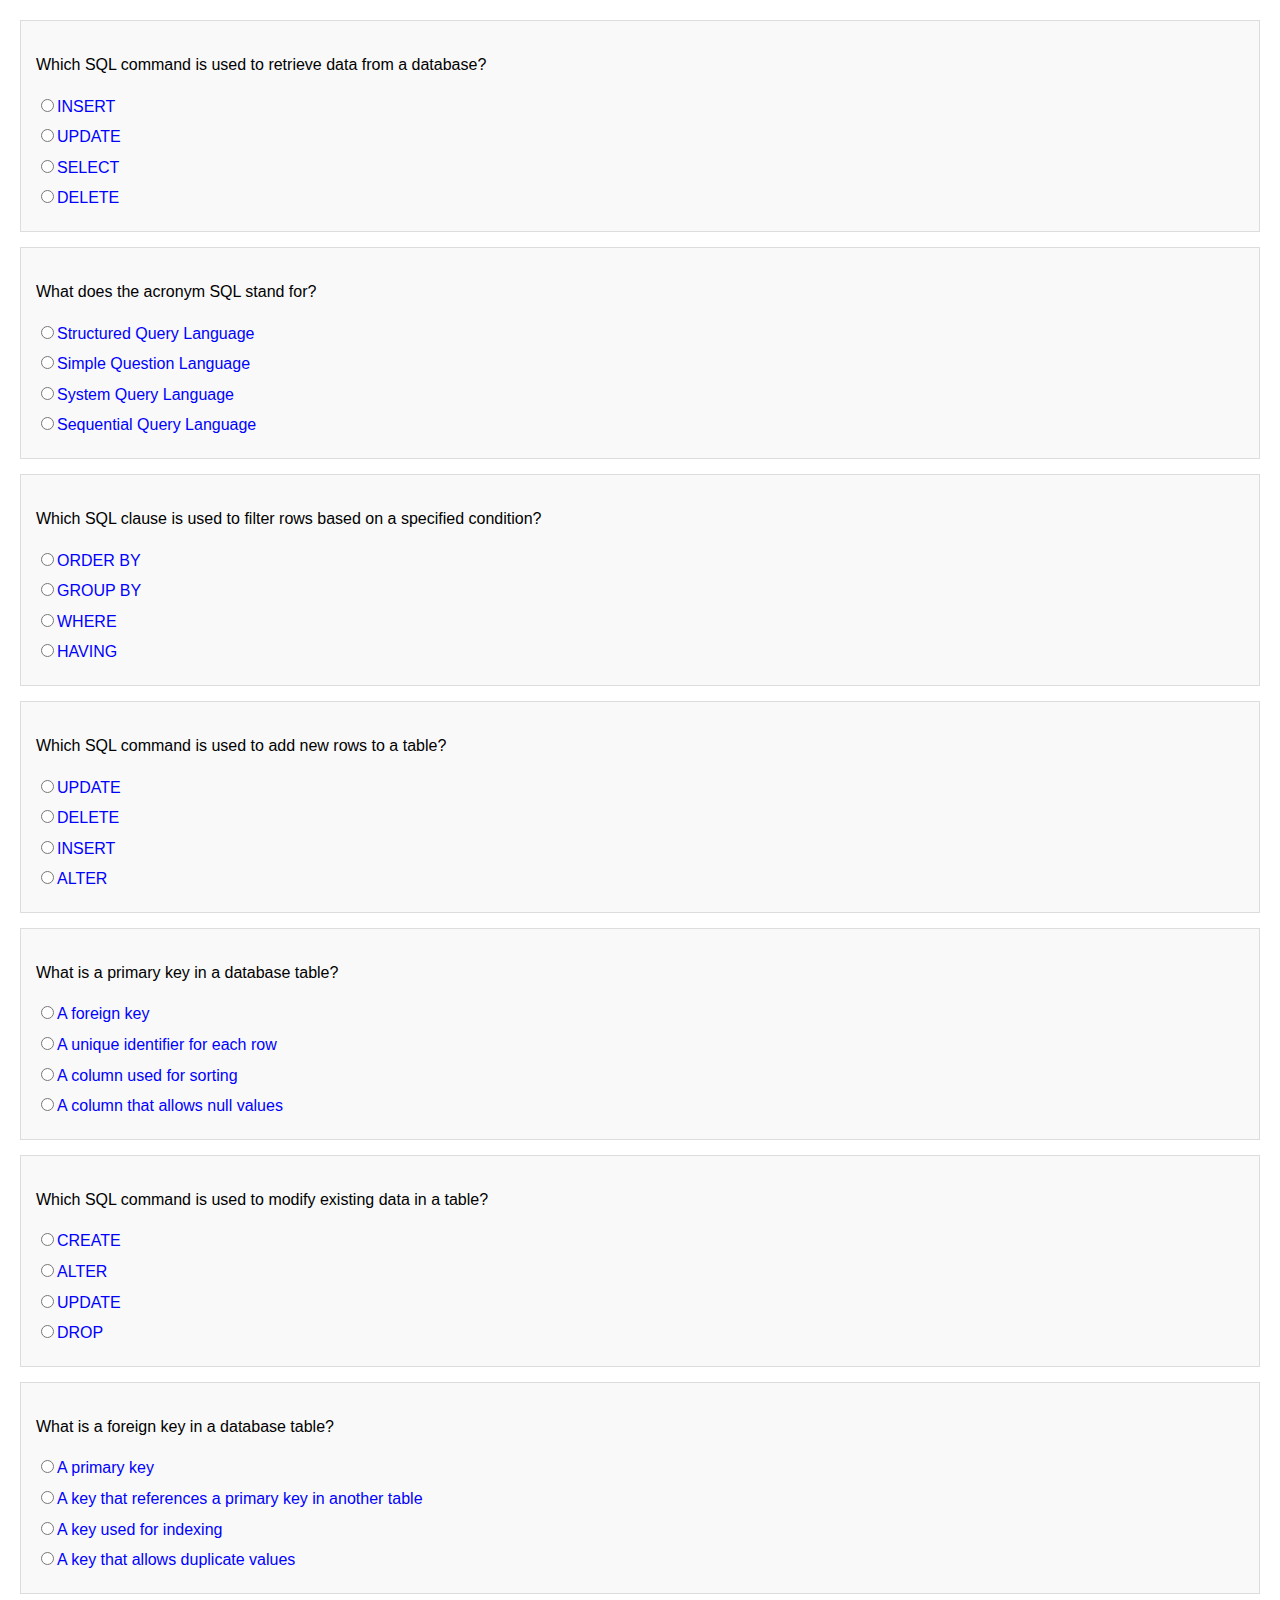
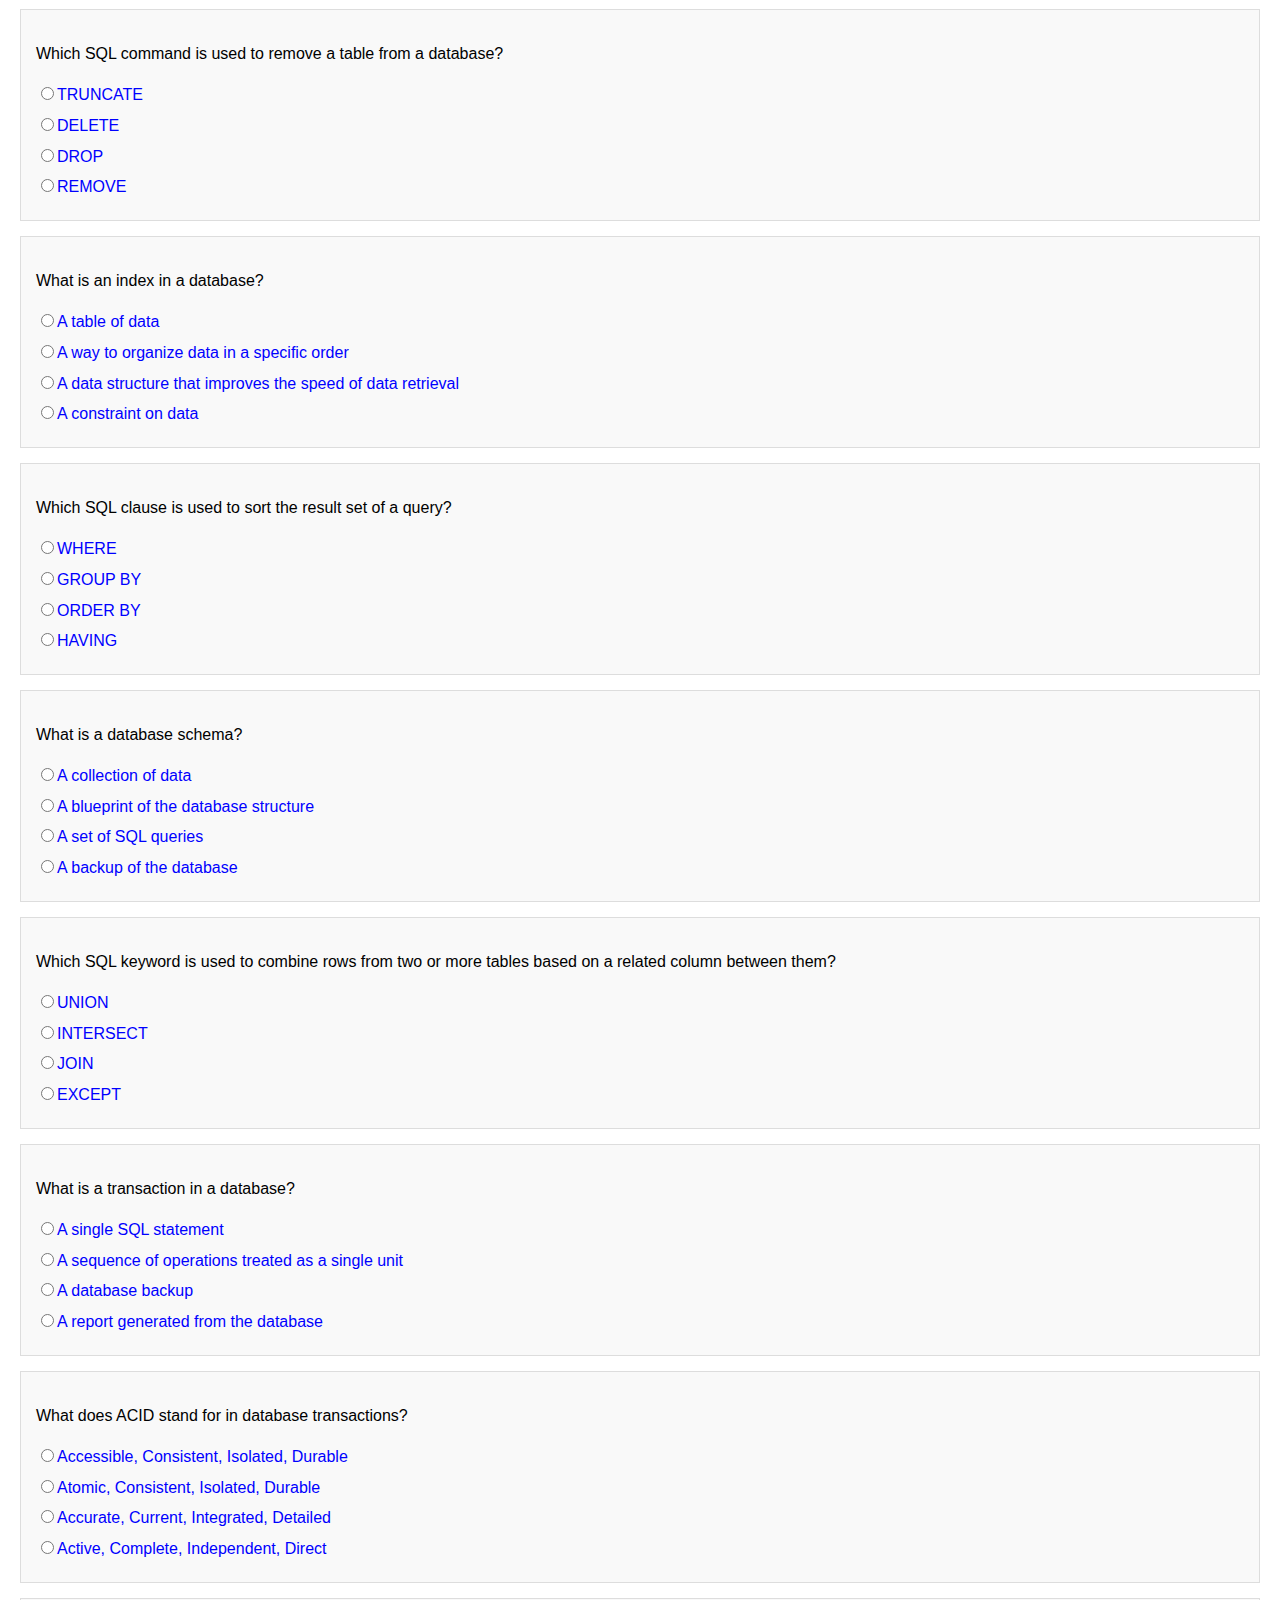
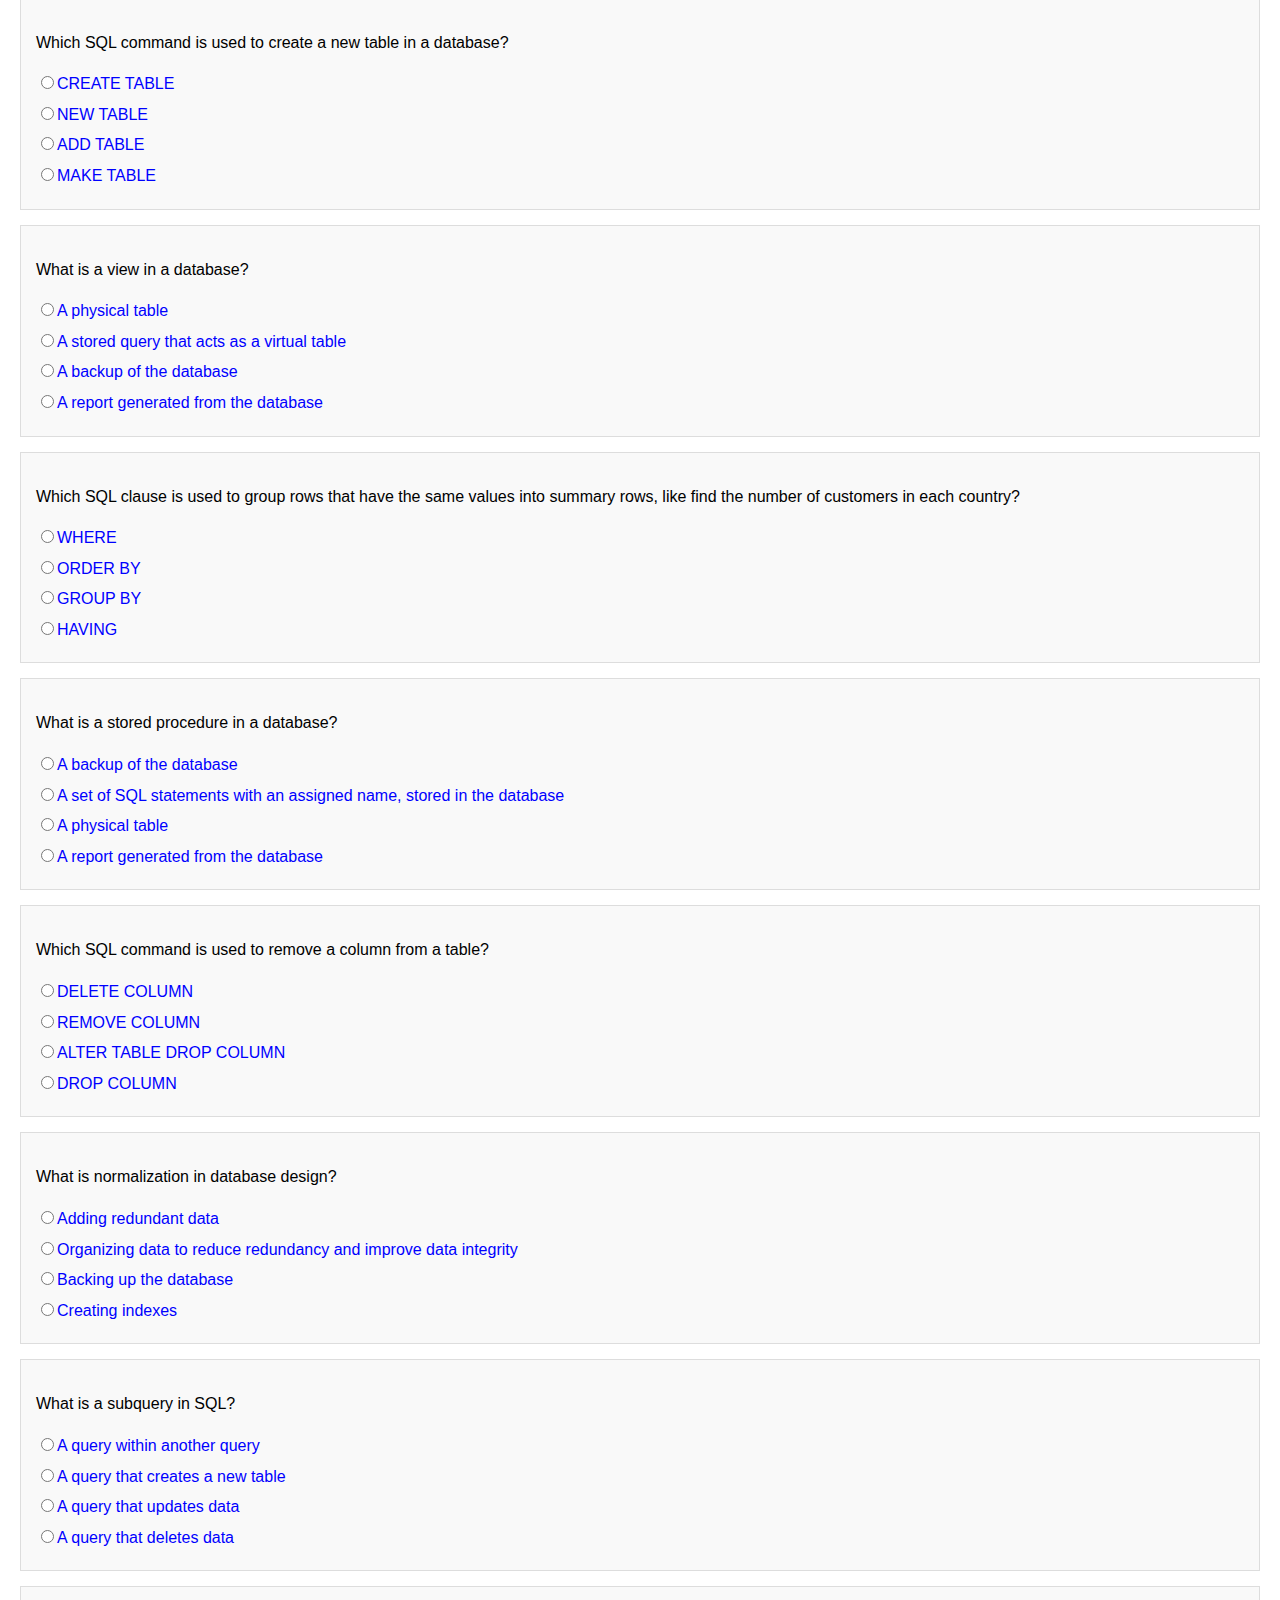
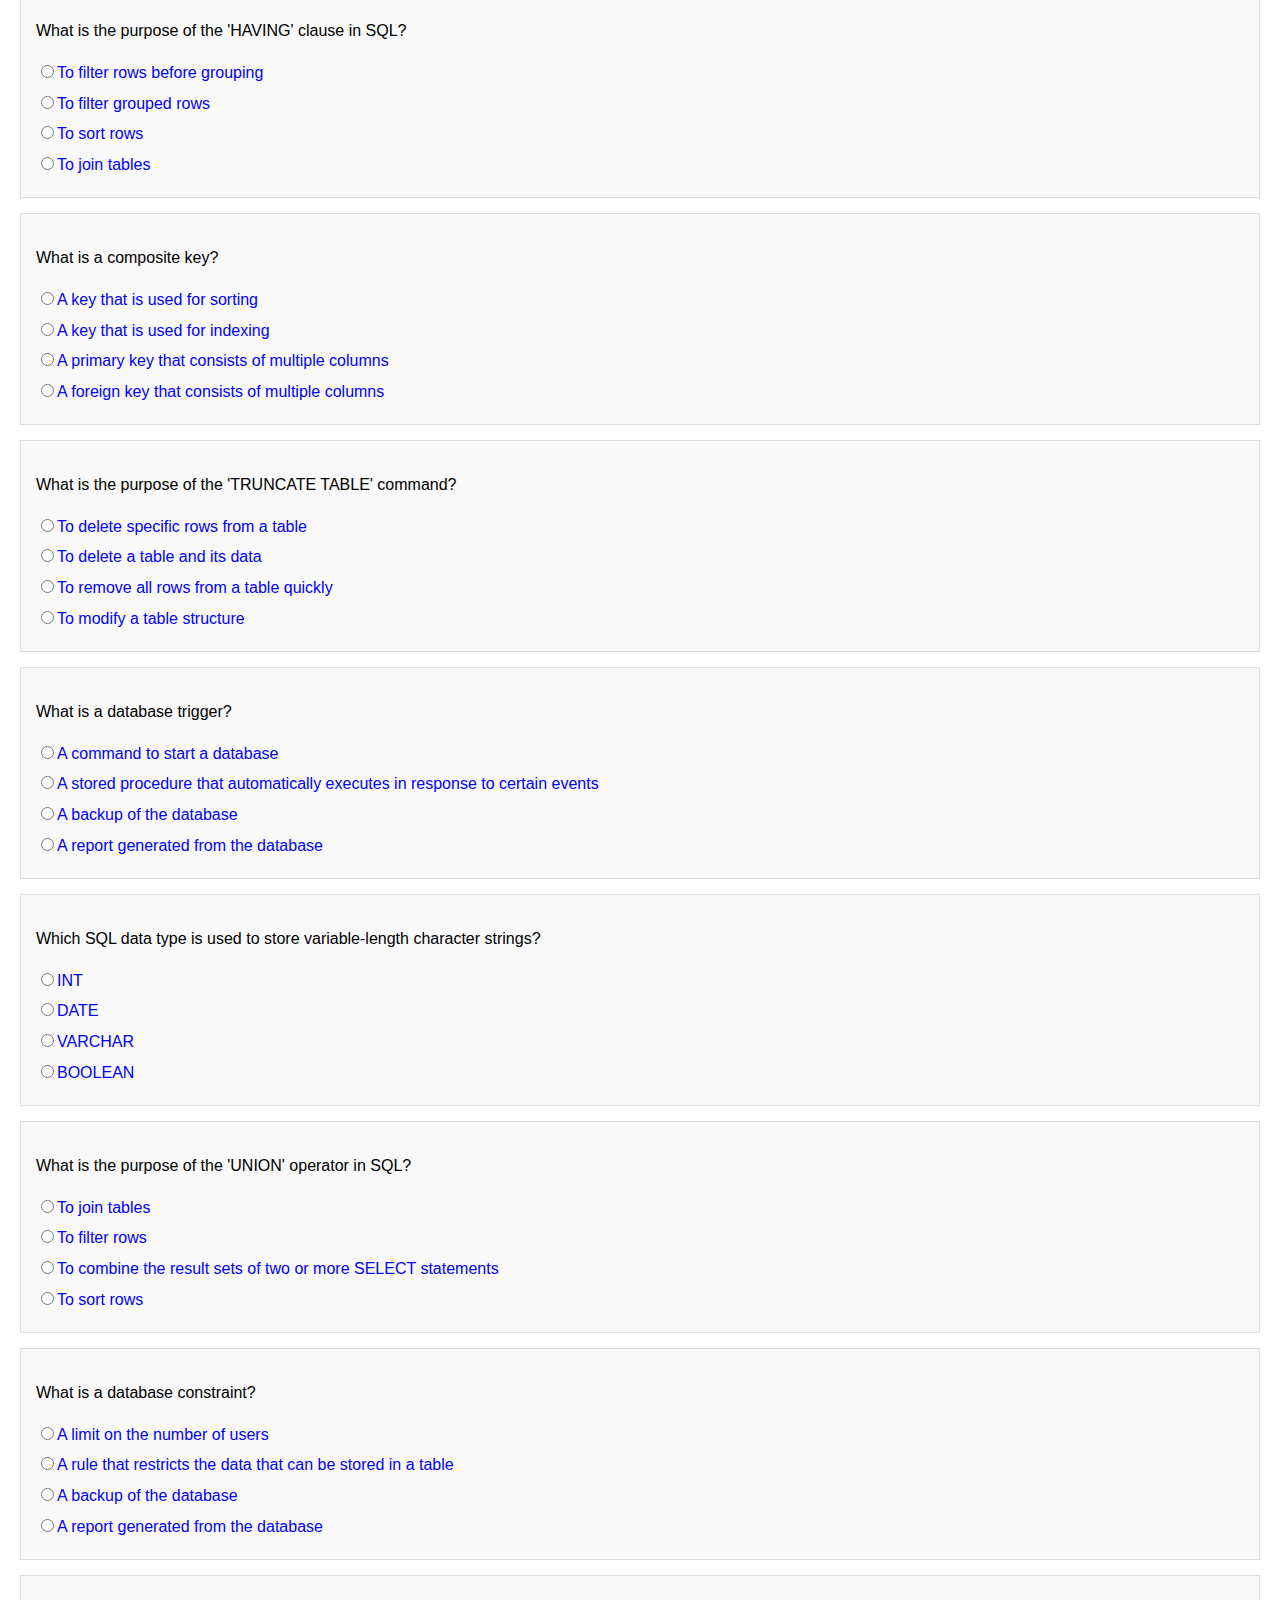
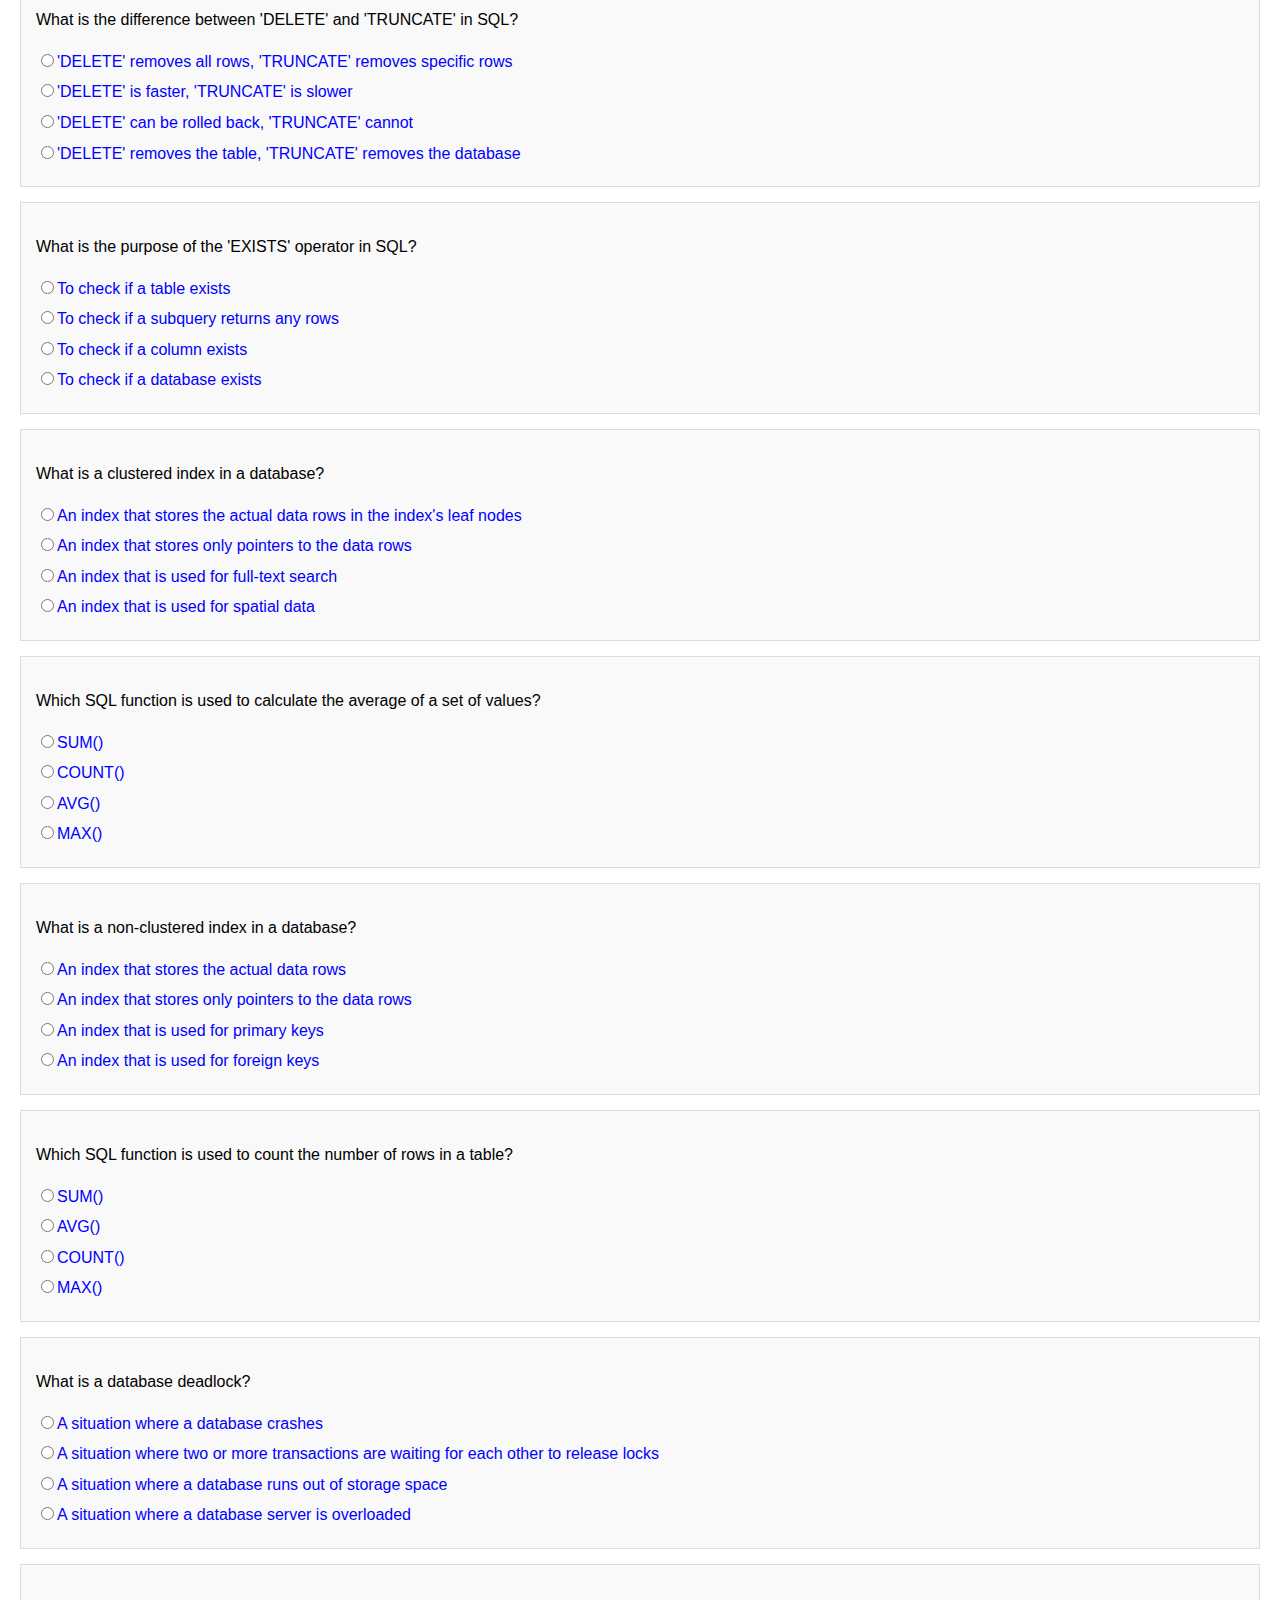
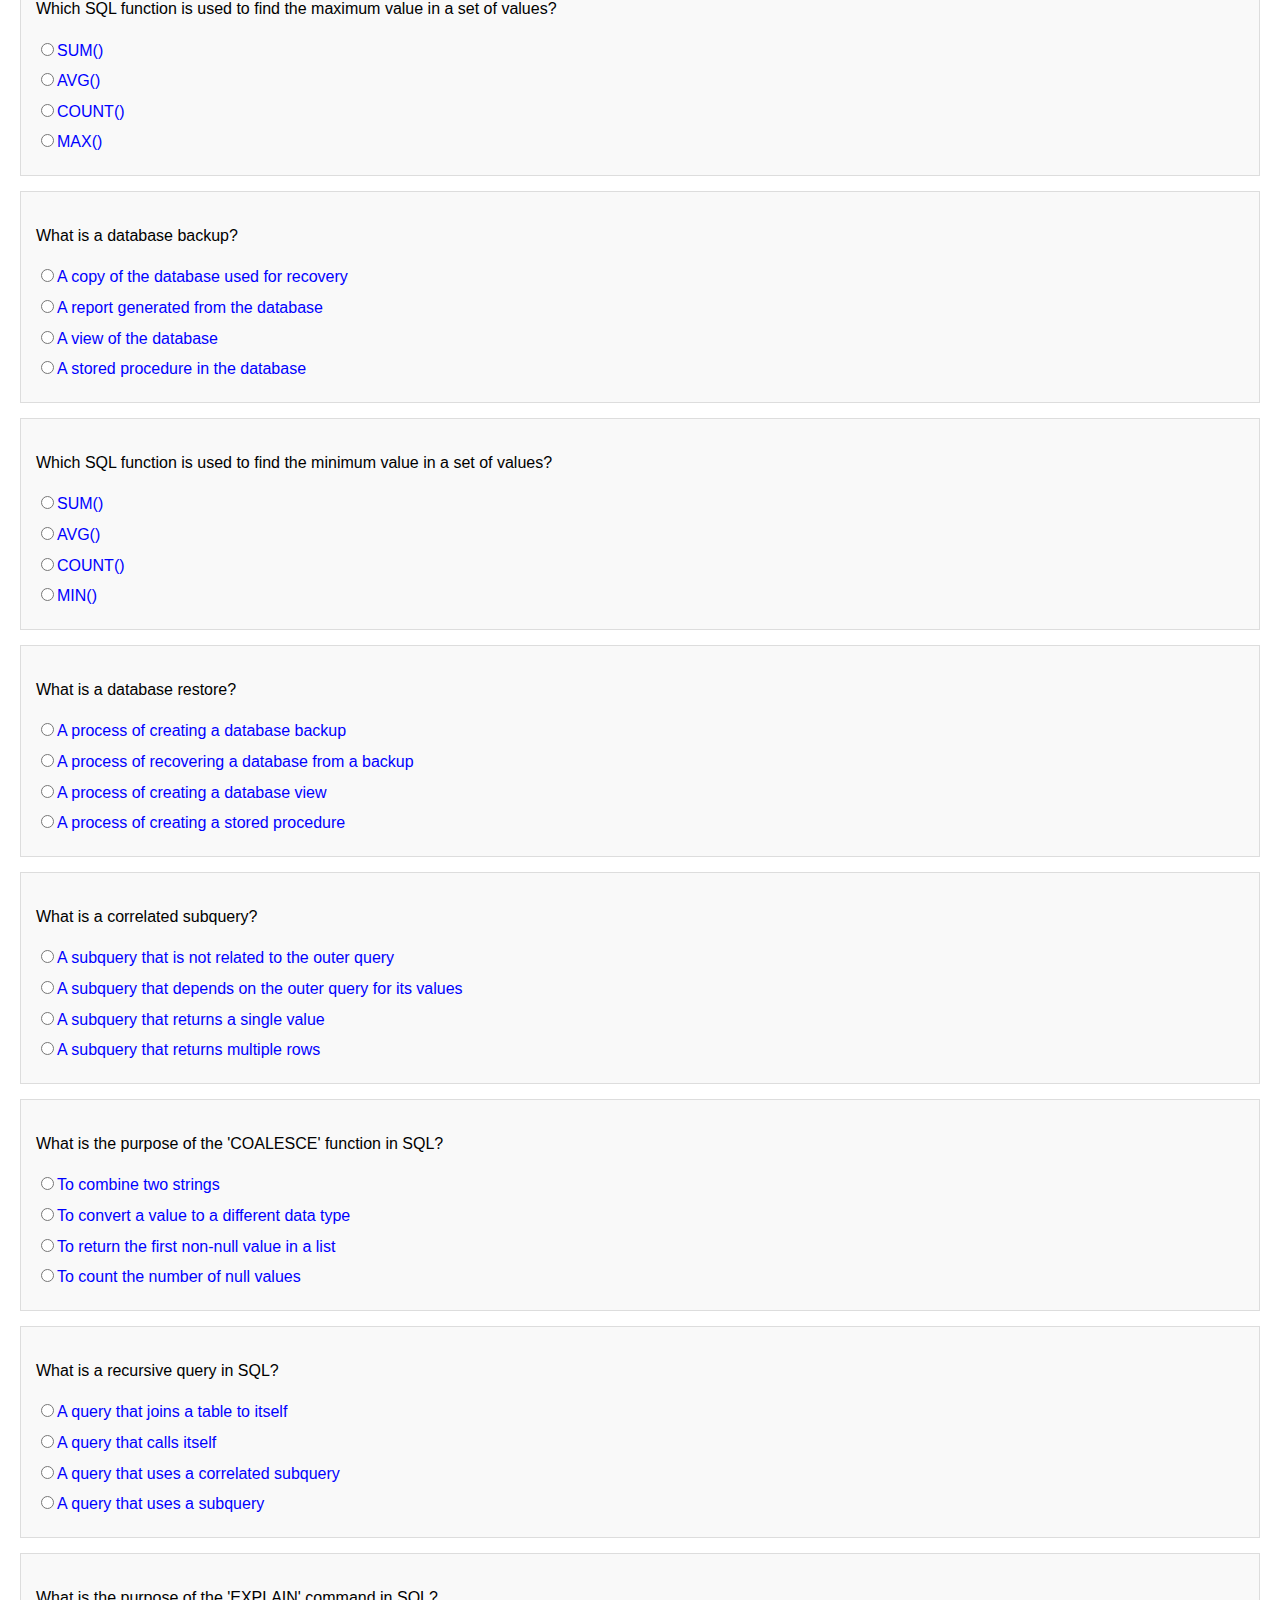
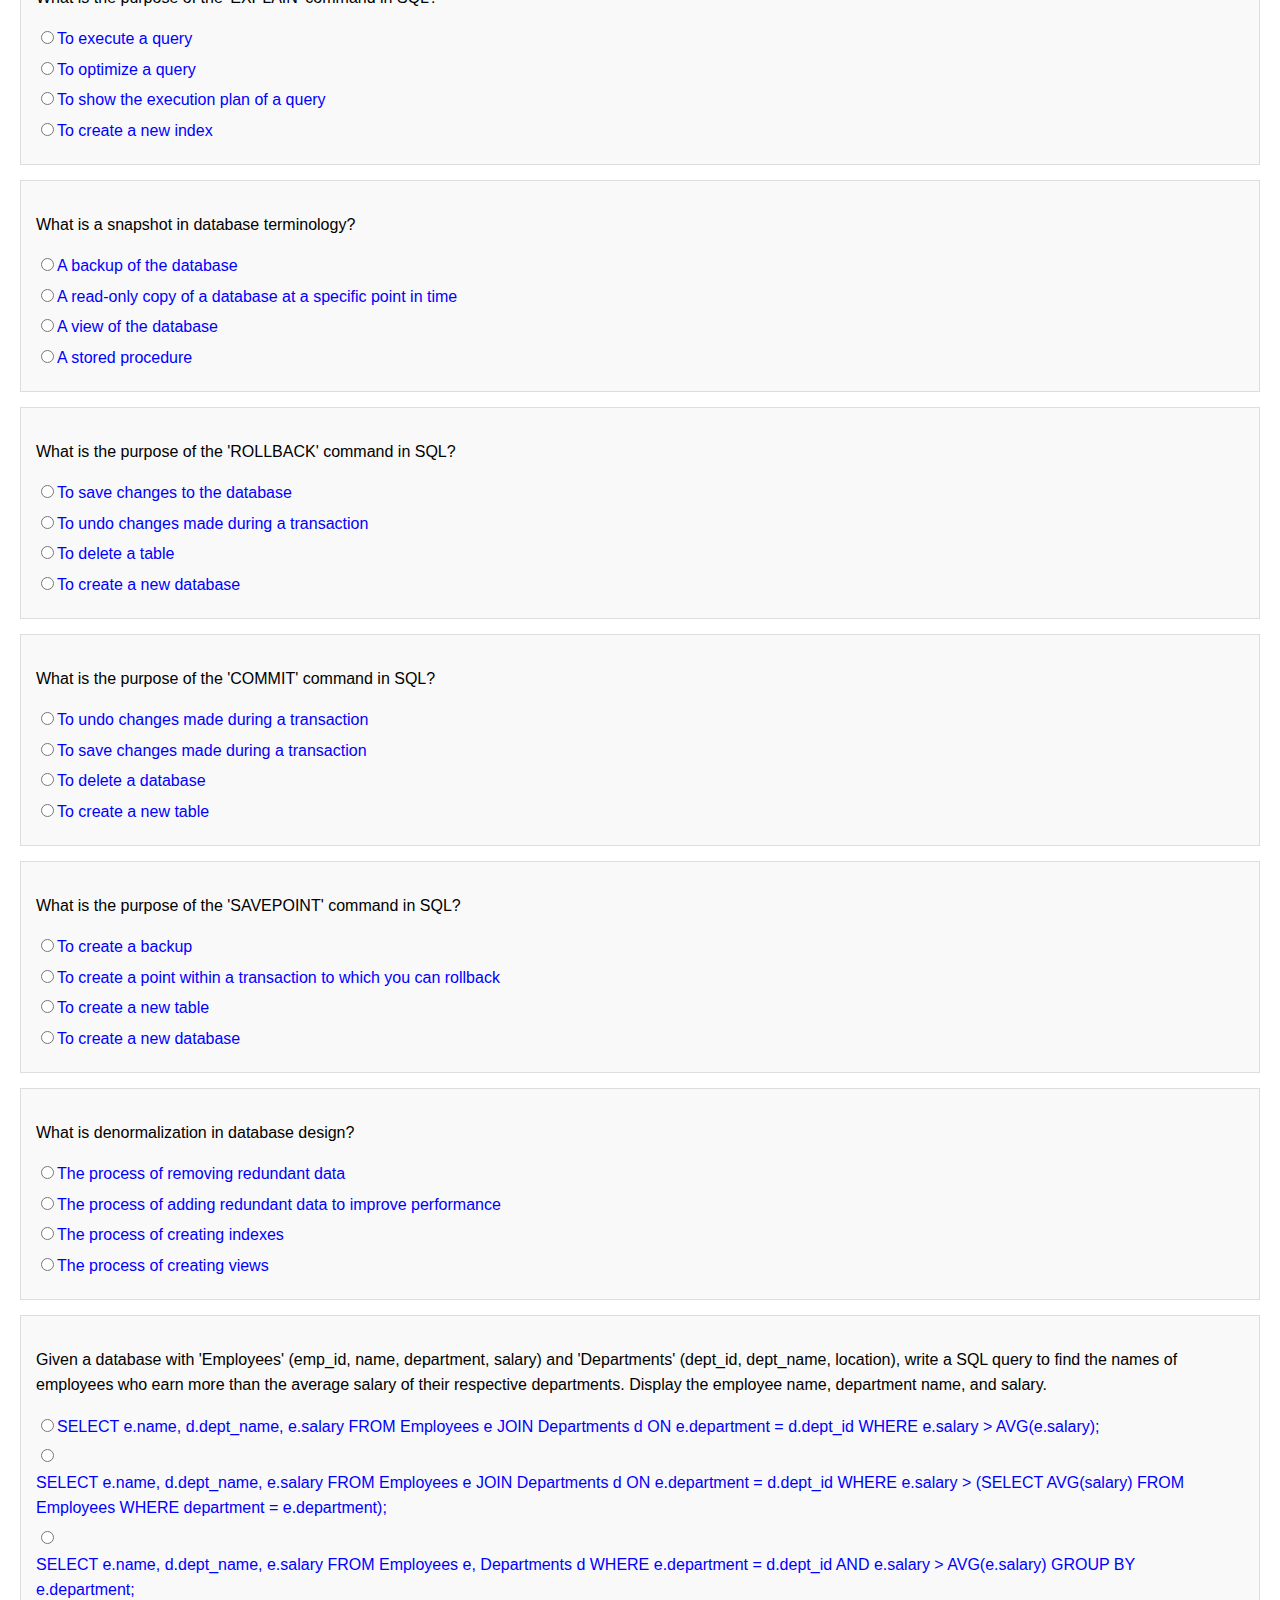
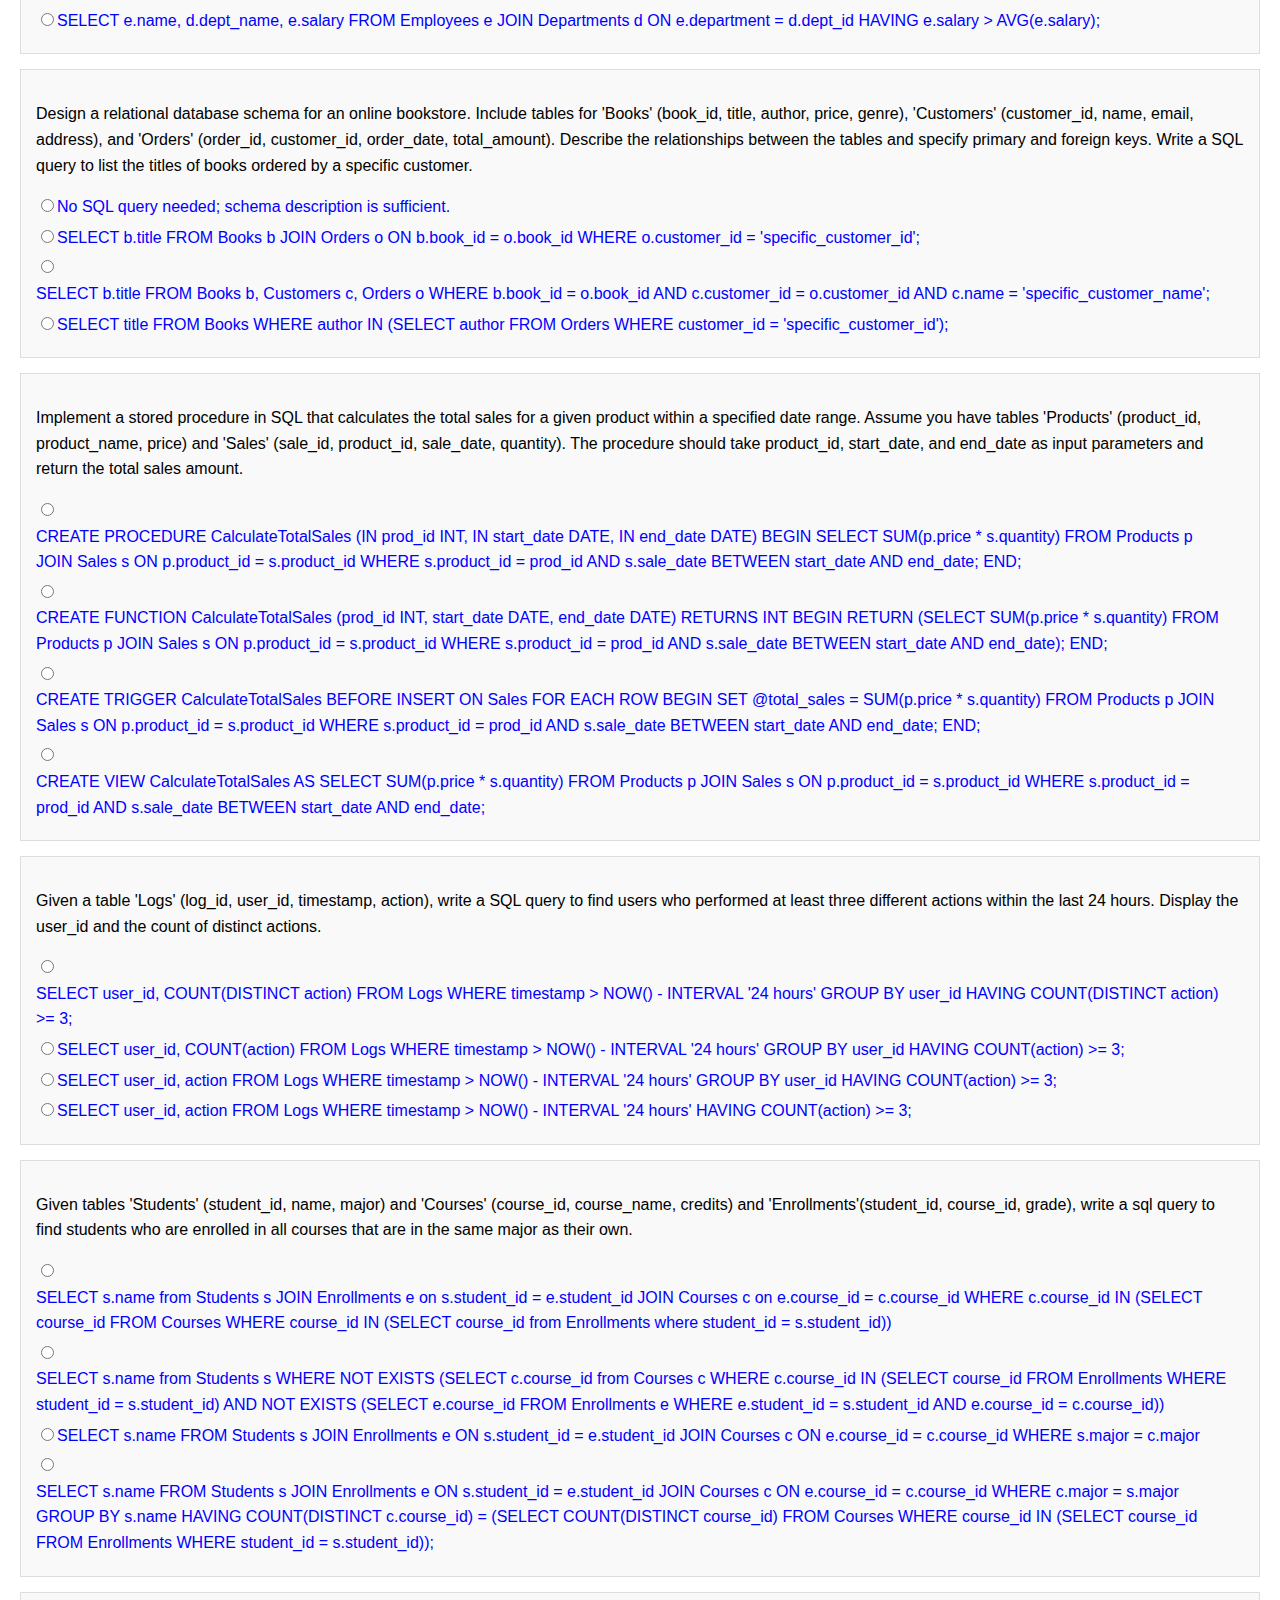
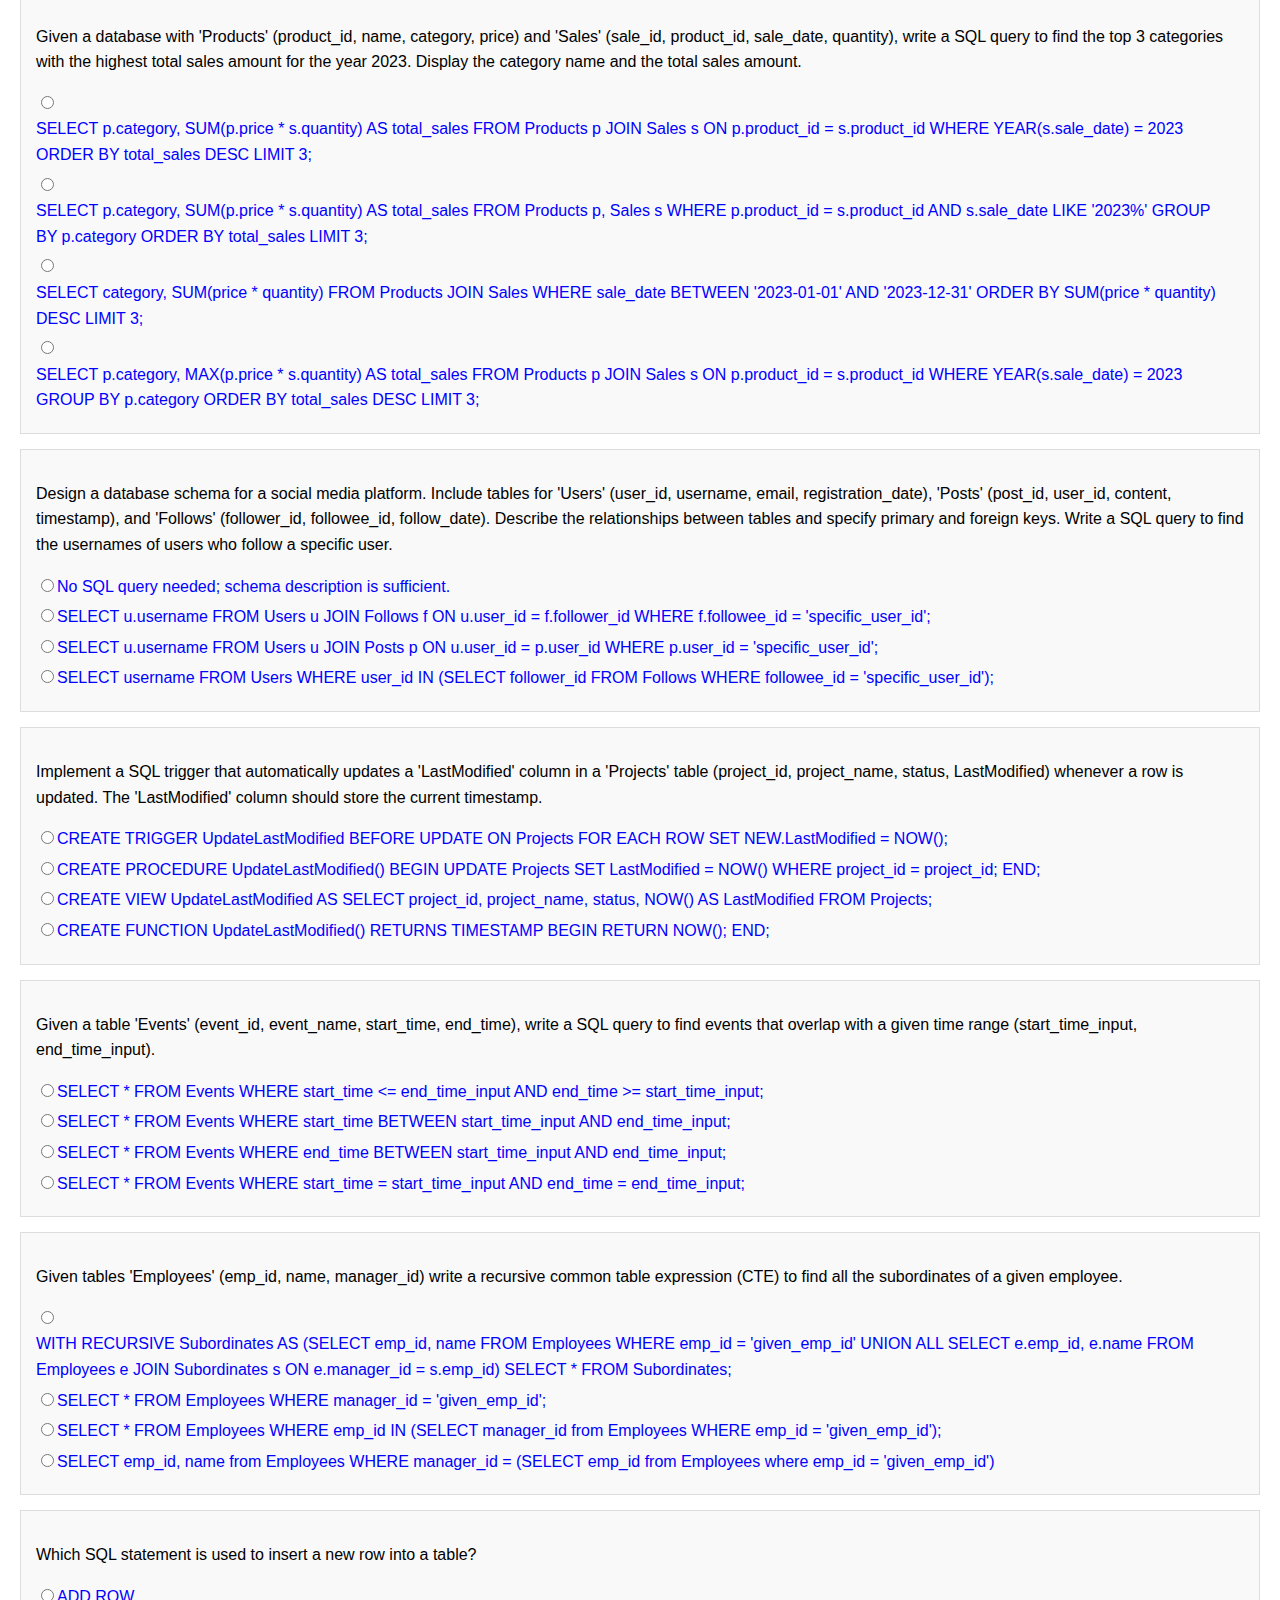
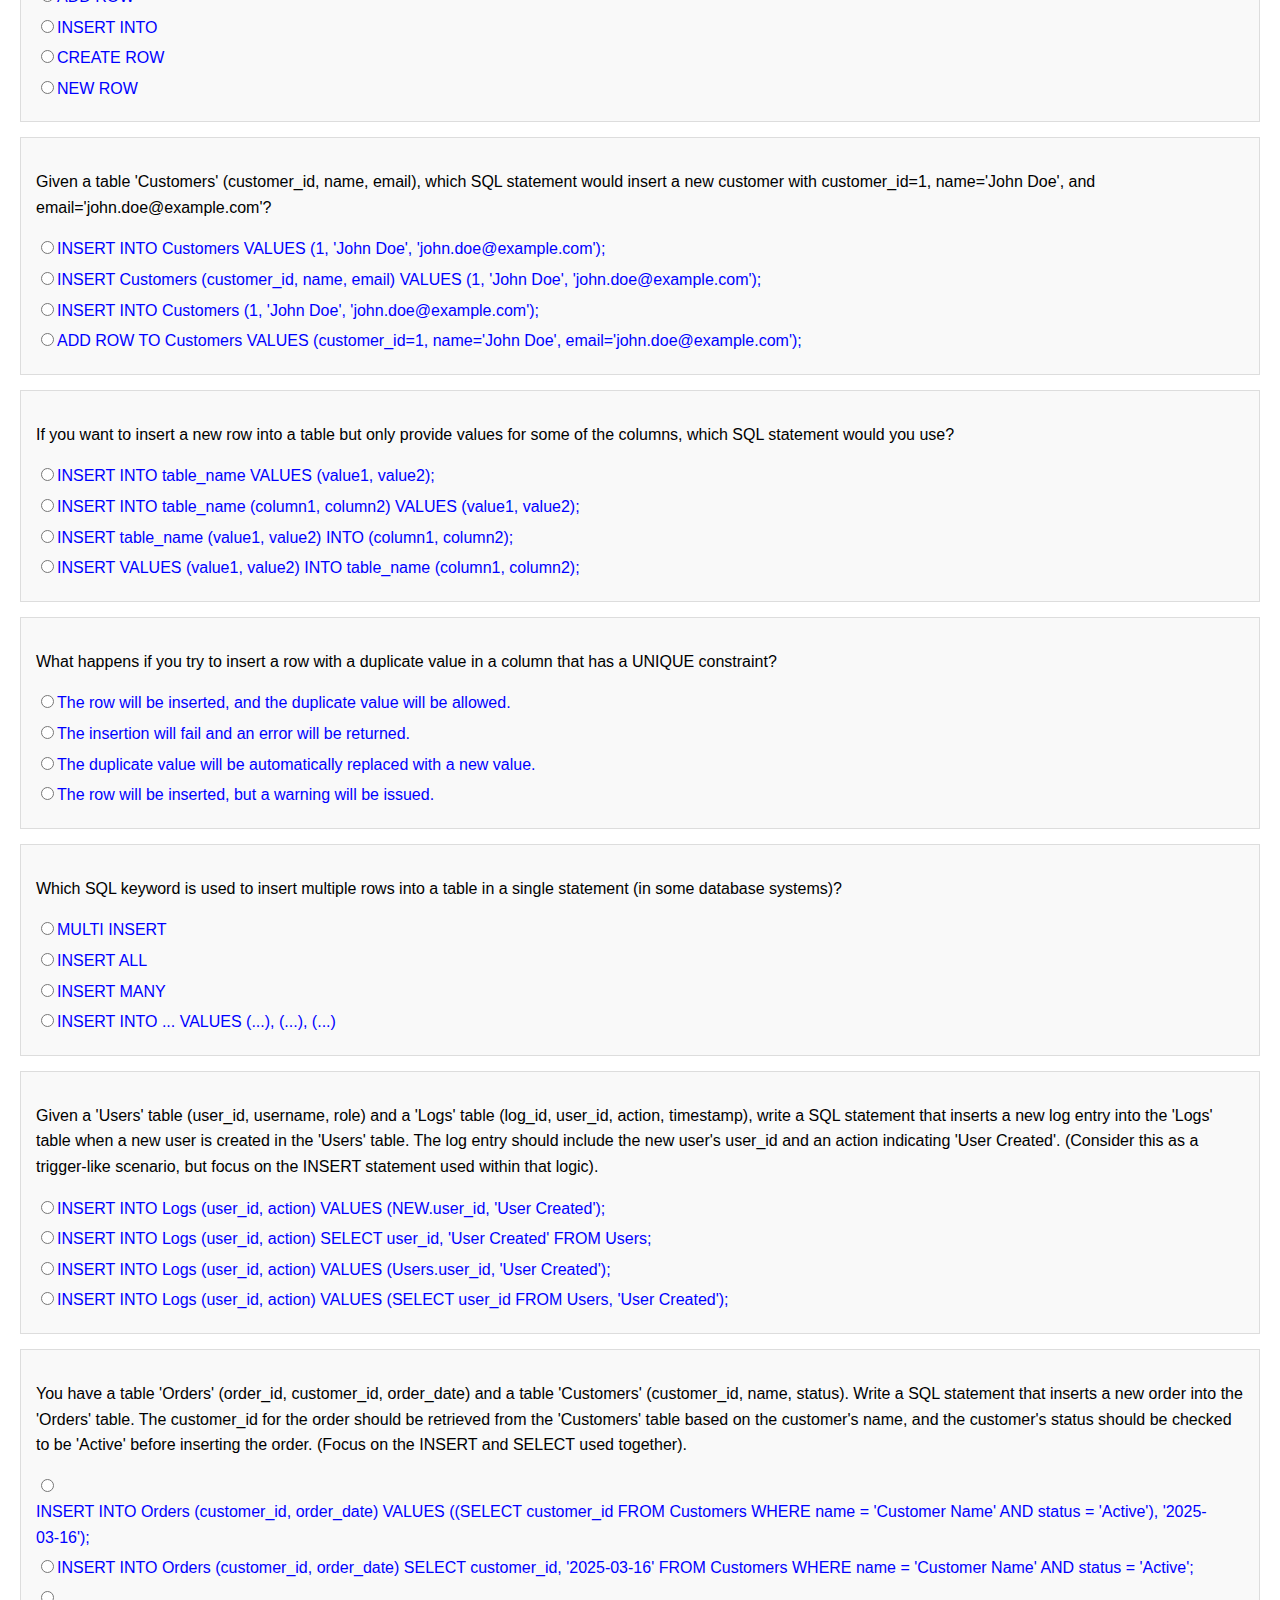
<file: database.html>
<!DOCTYPE html>
<html>
<head>
    <title>Multiple Choice Quiz</title>
    <link rel="stylesheet" href="database.css">
    
</head>
<body>
    <div id="quiz-container">
        
        </div>
    <button id="submit-button">Submit Answers</button>
    <div id="results"></div>
    <script src="database.js"></script>
</body>
</html>
</file>
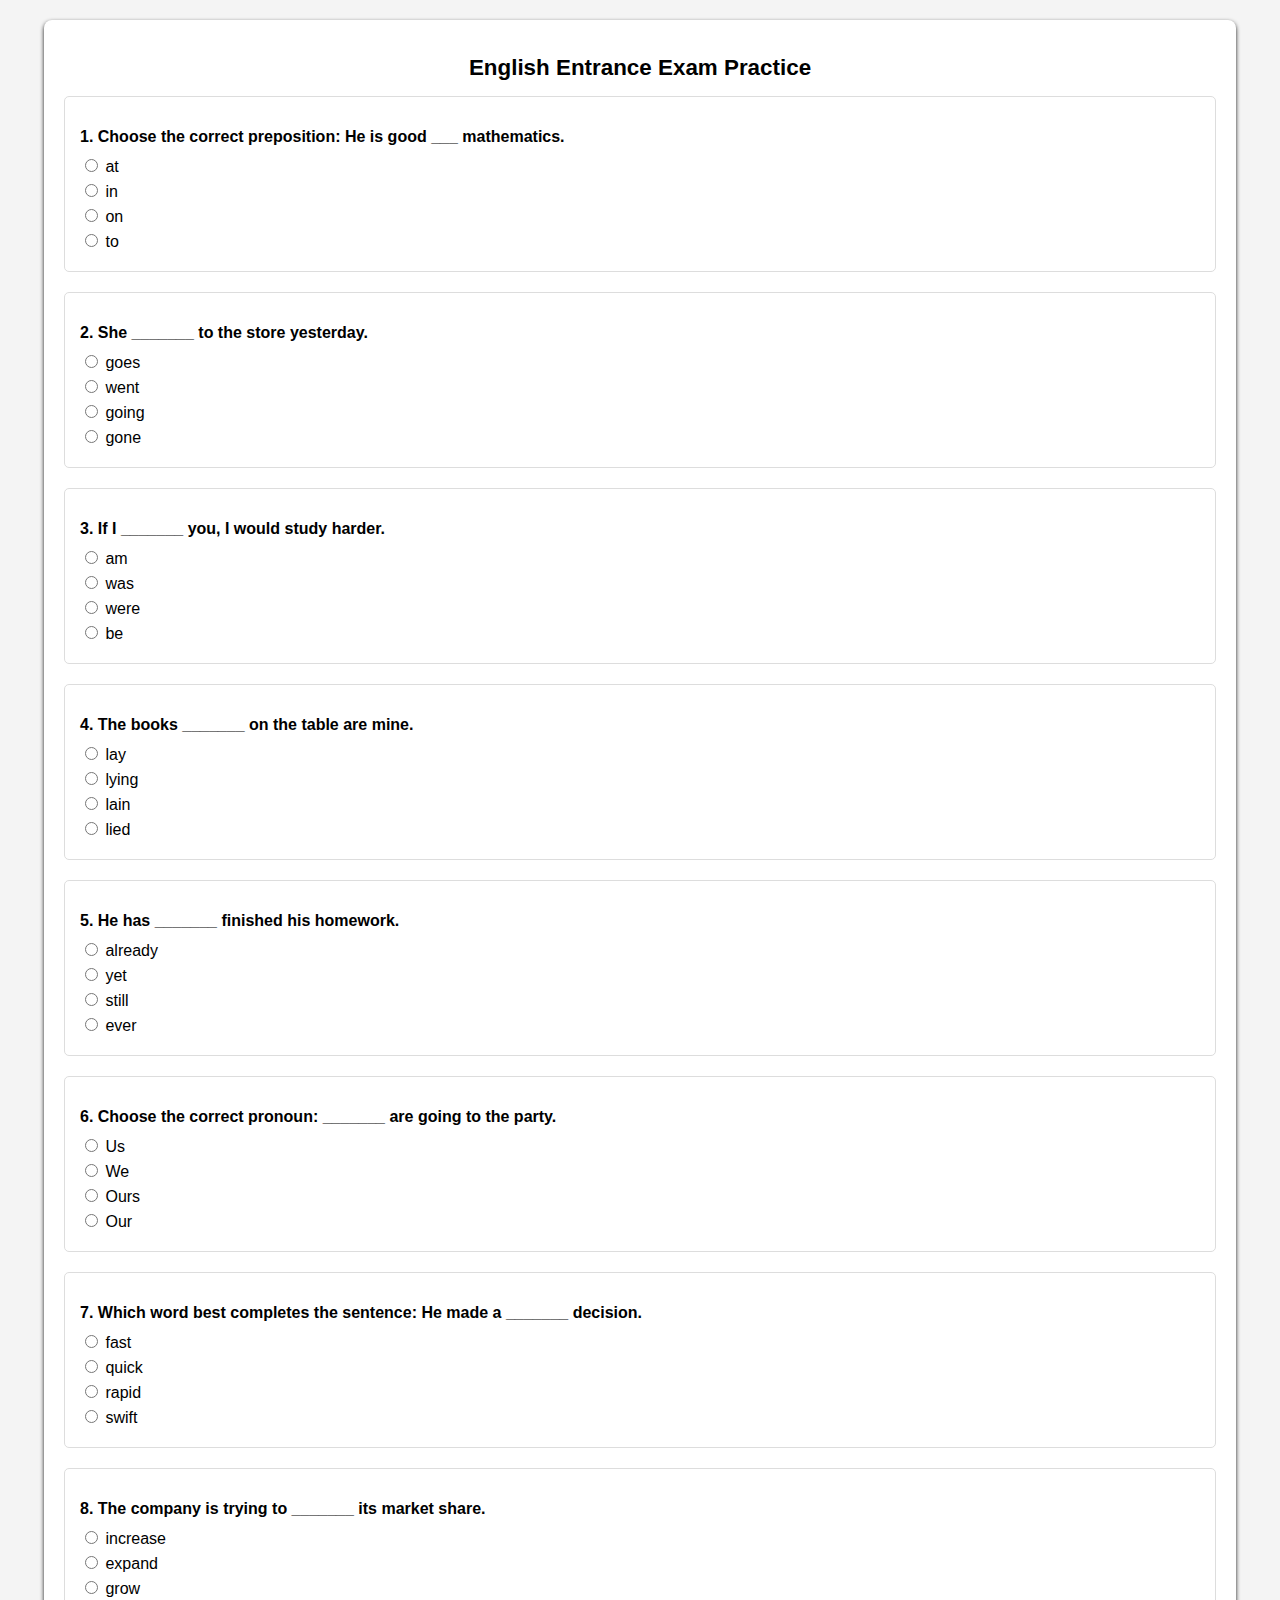
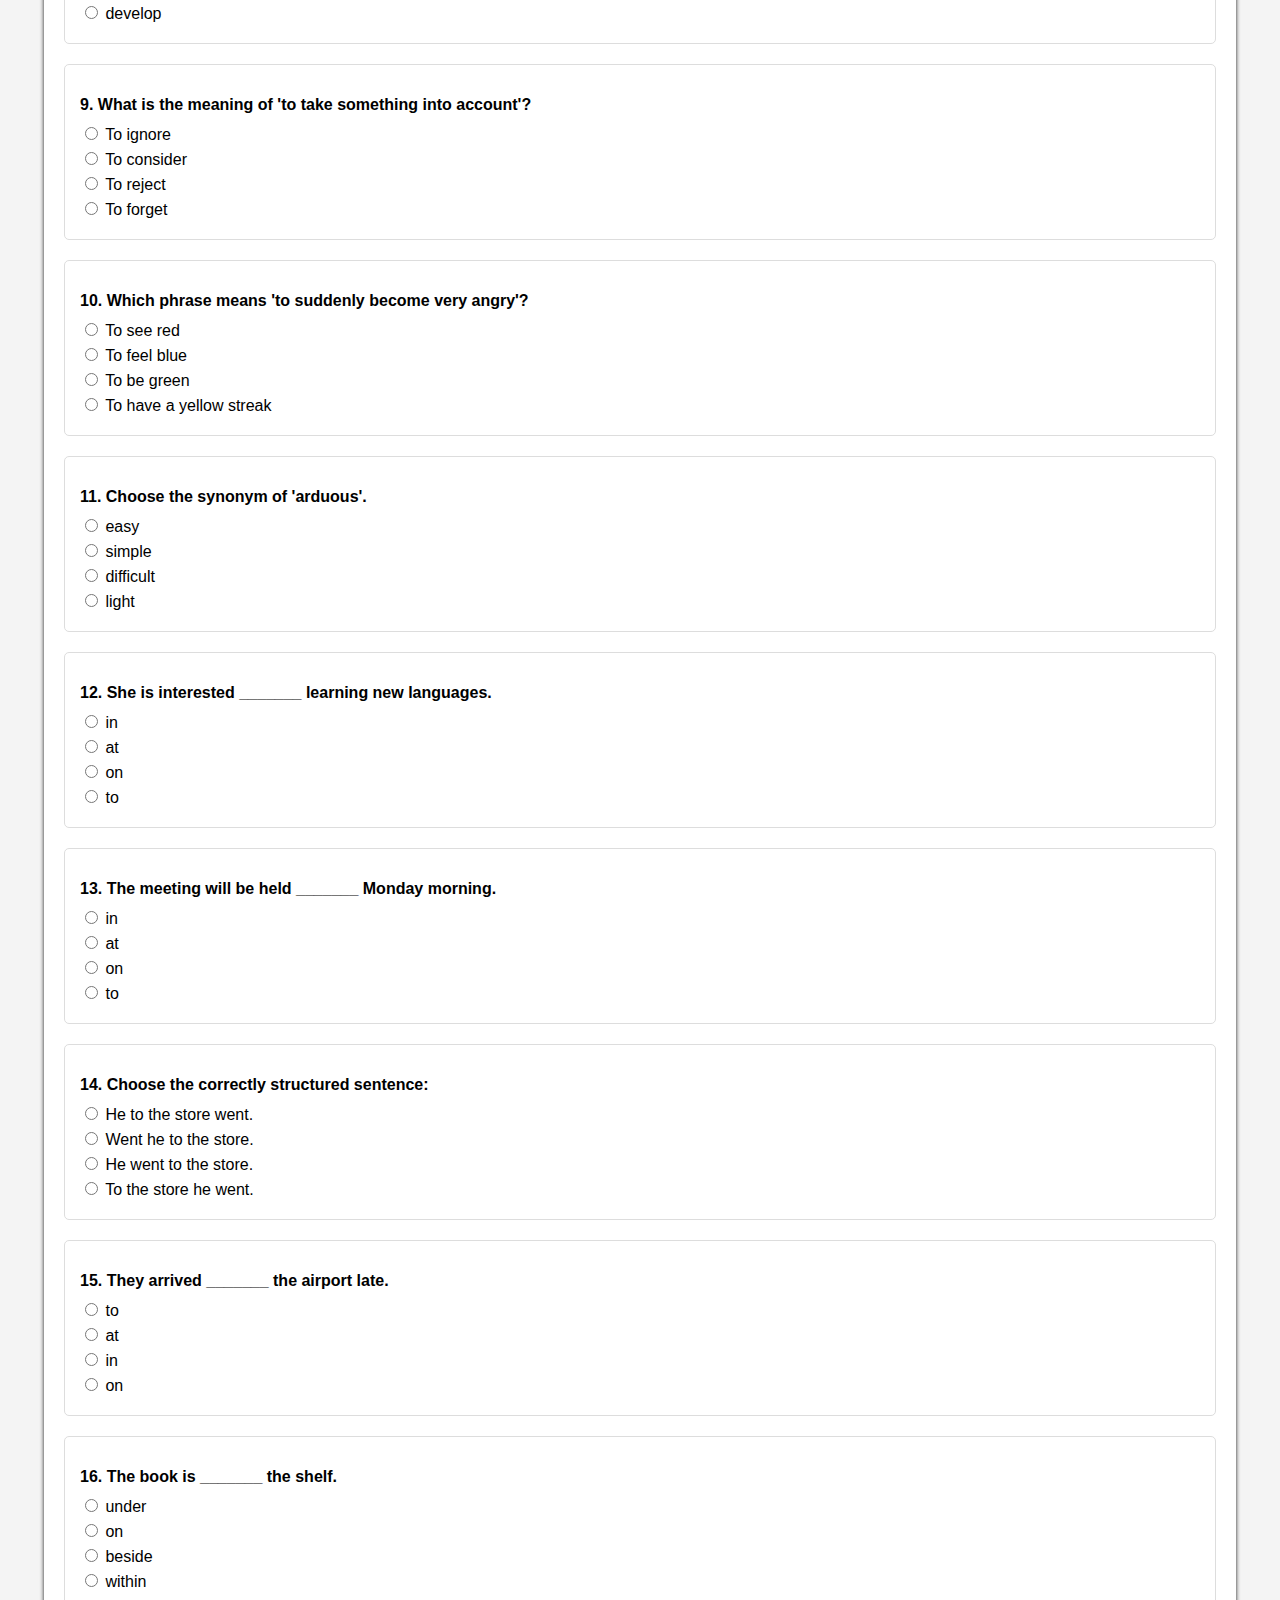
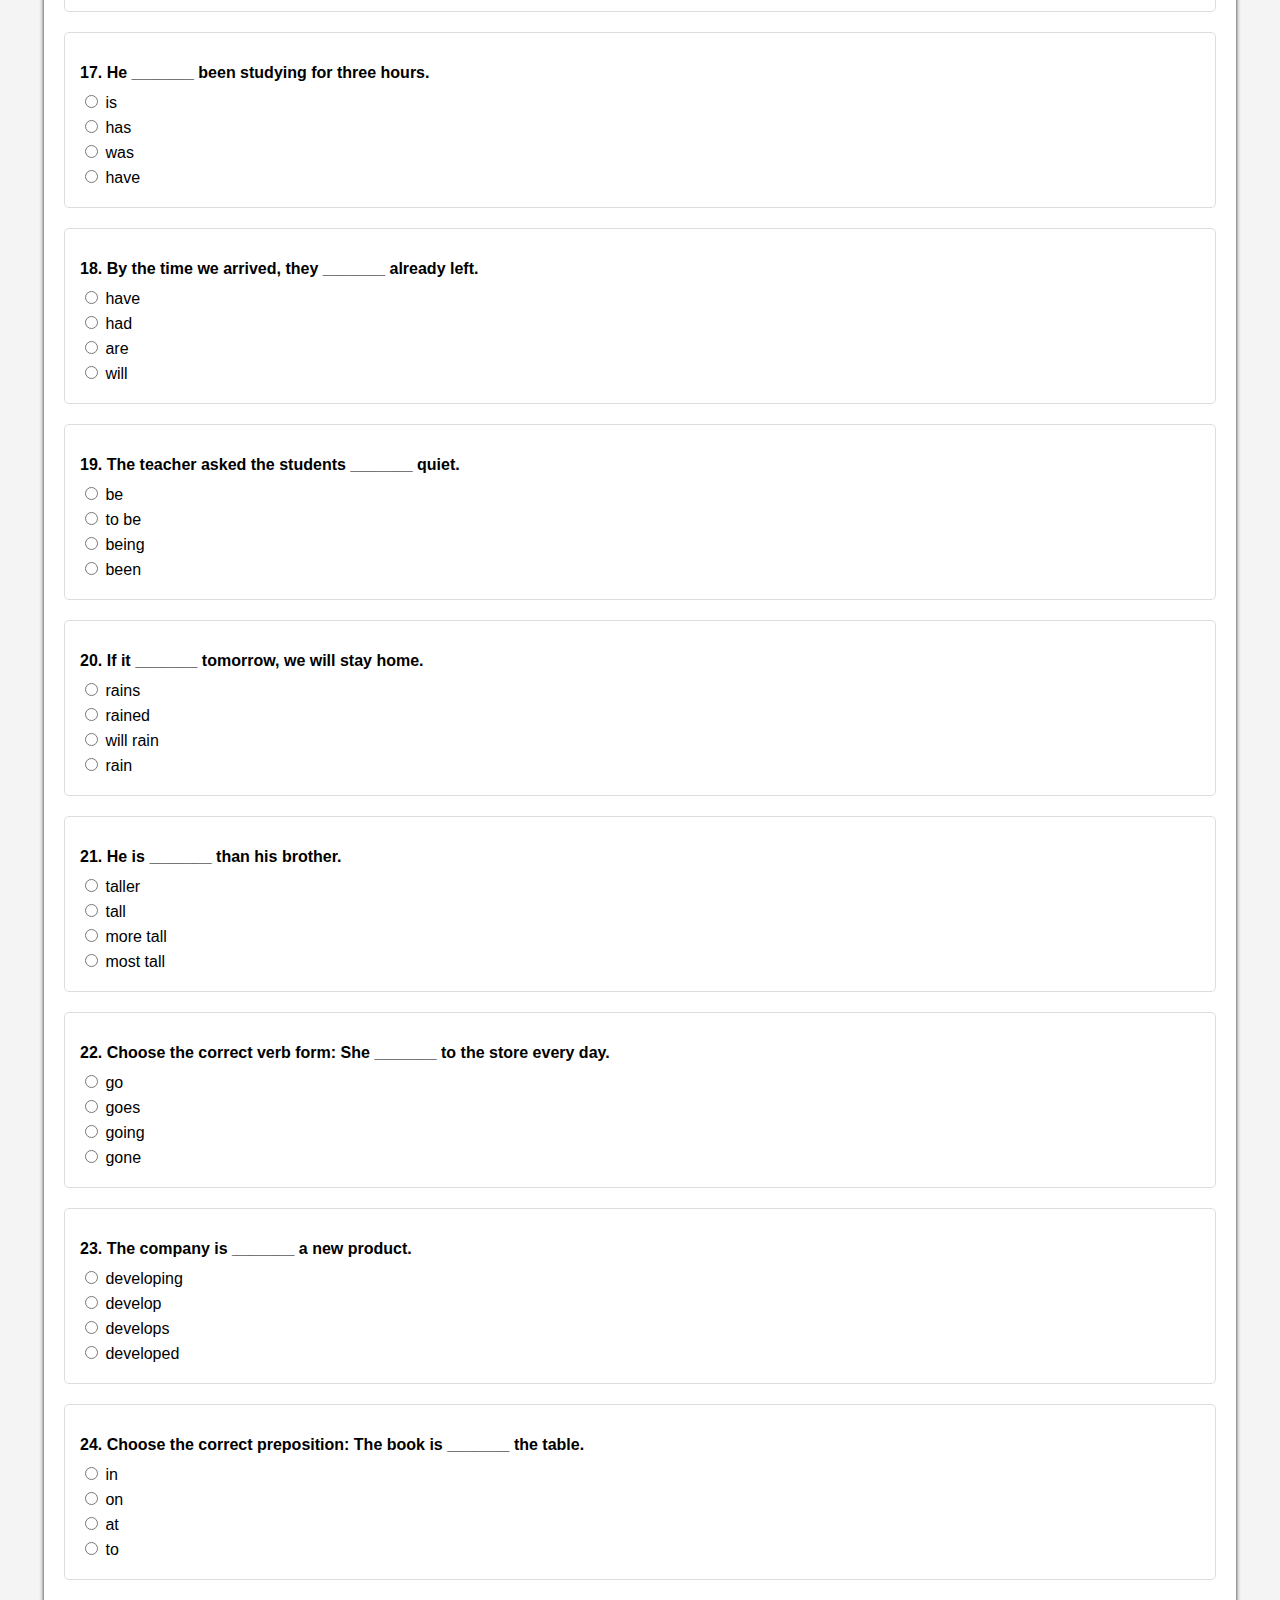
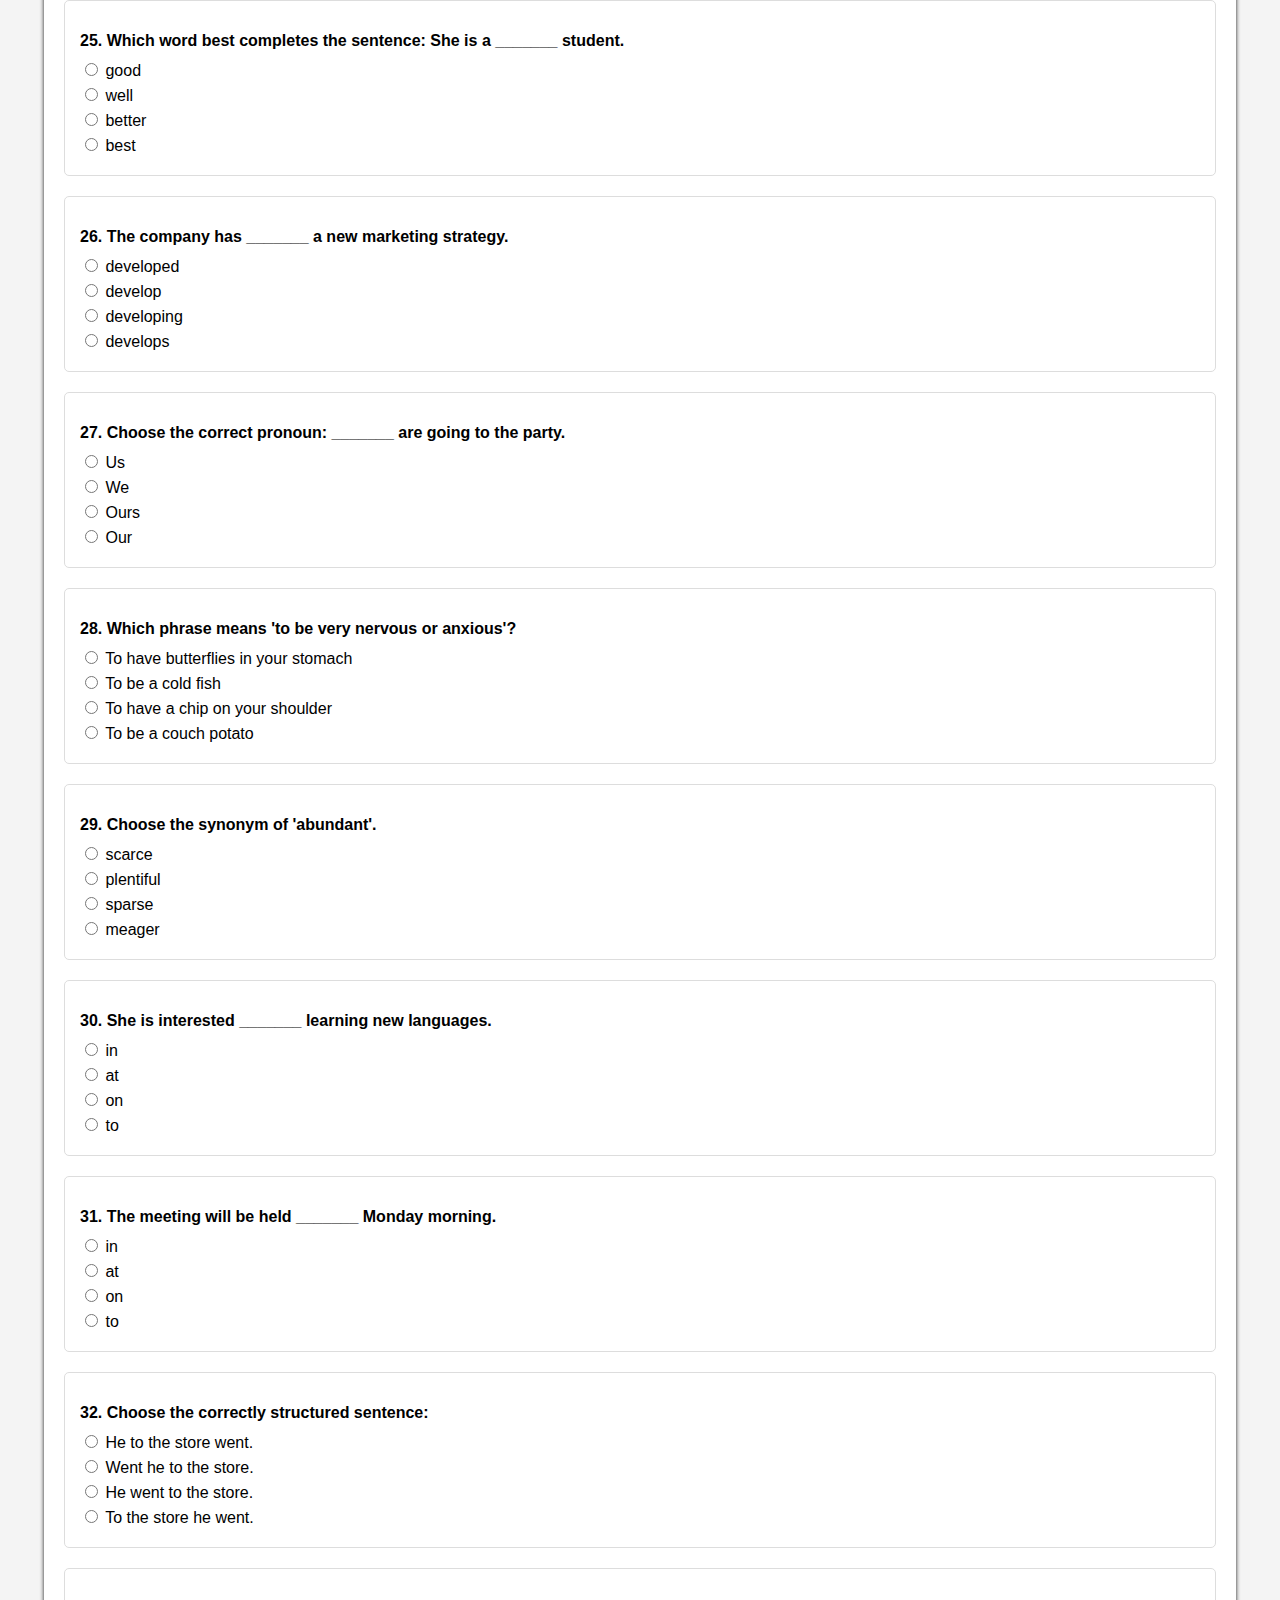
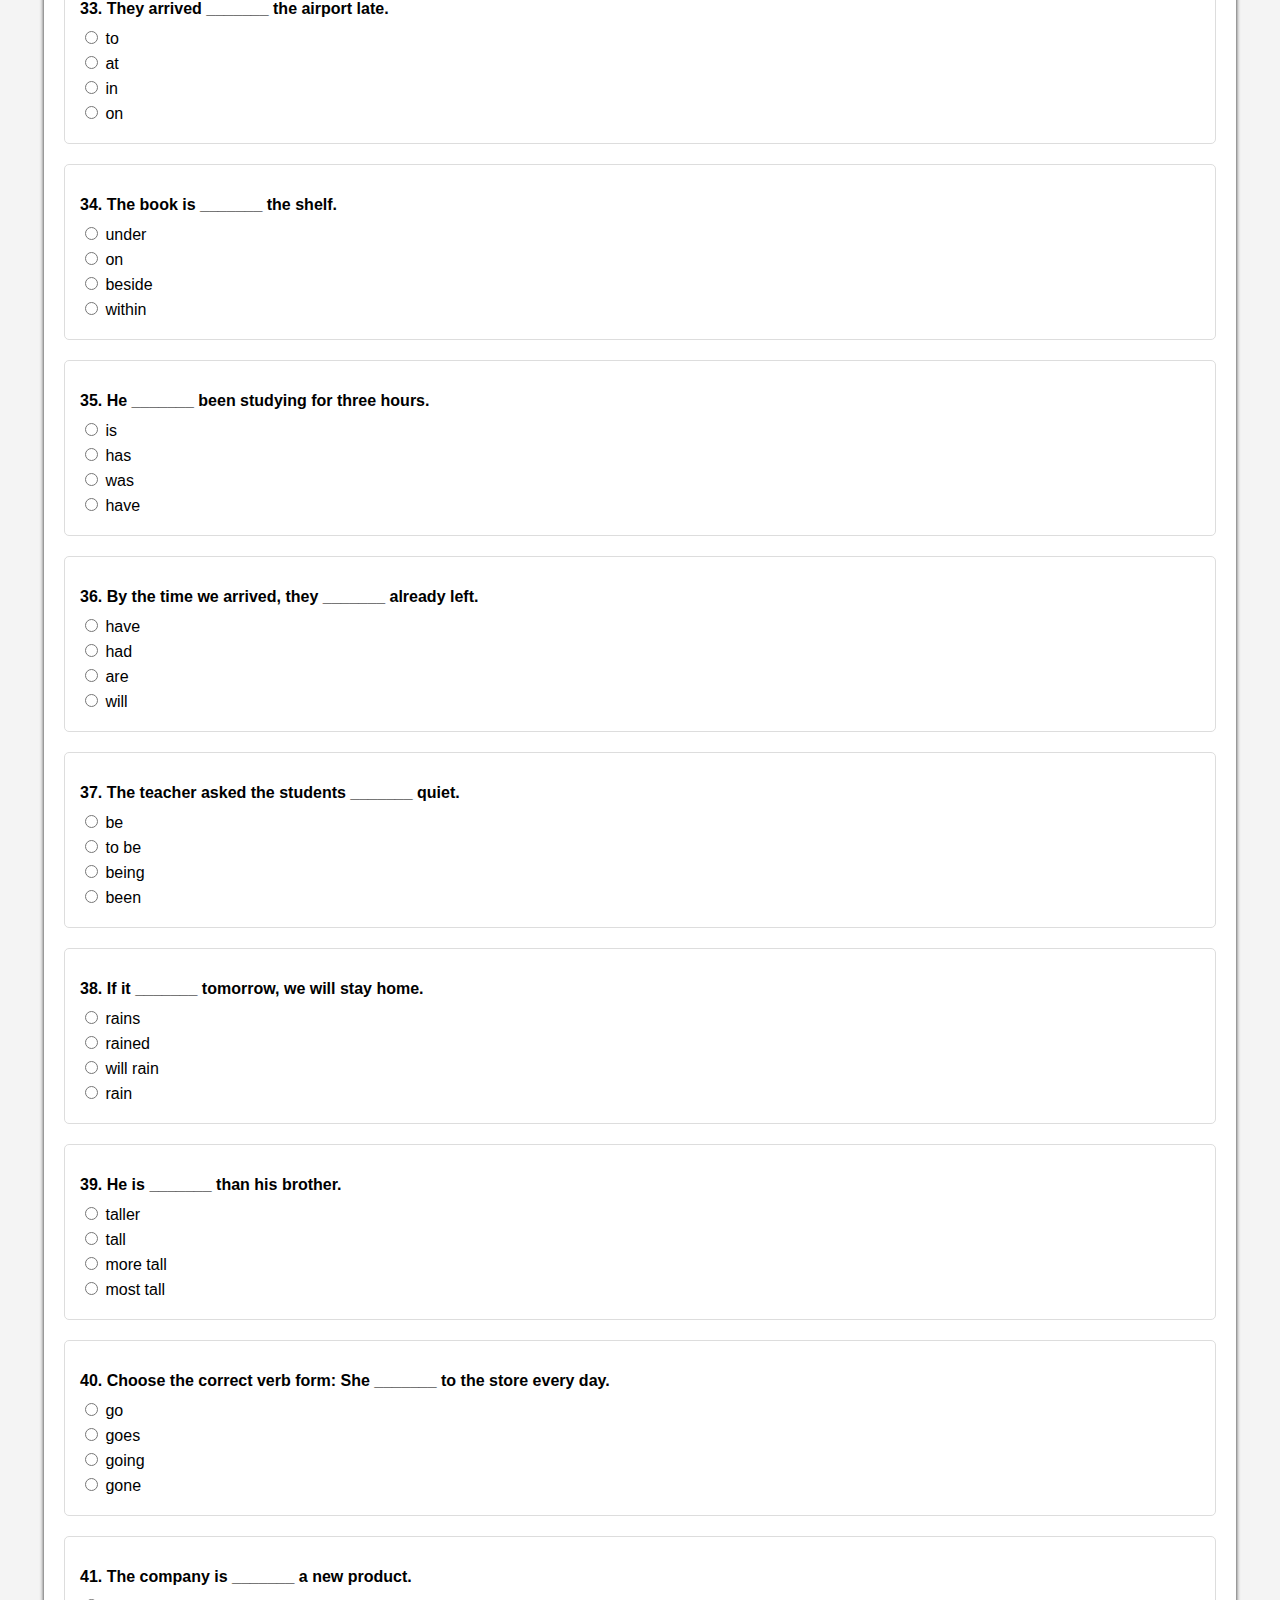
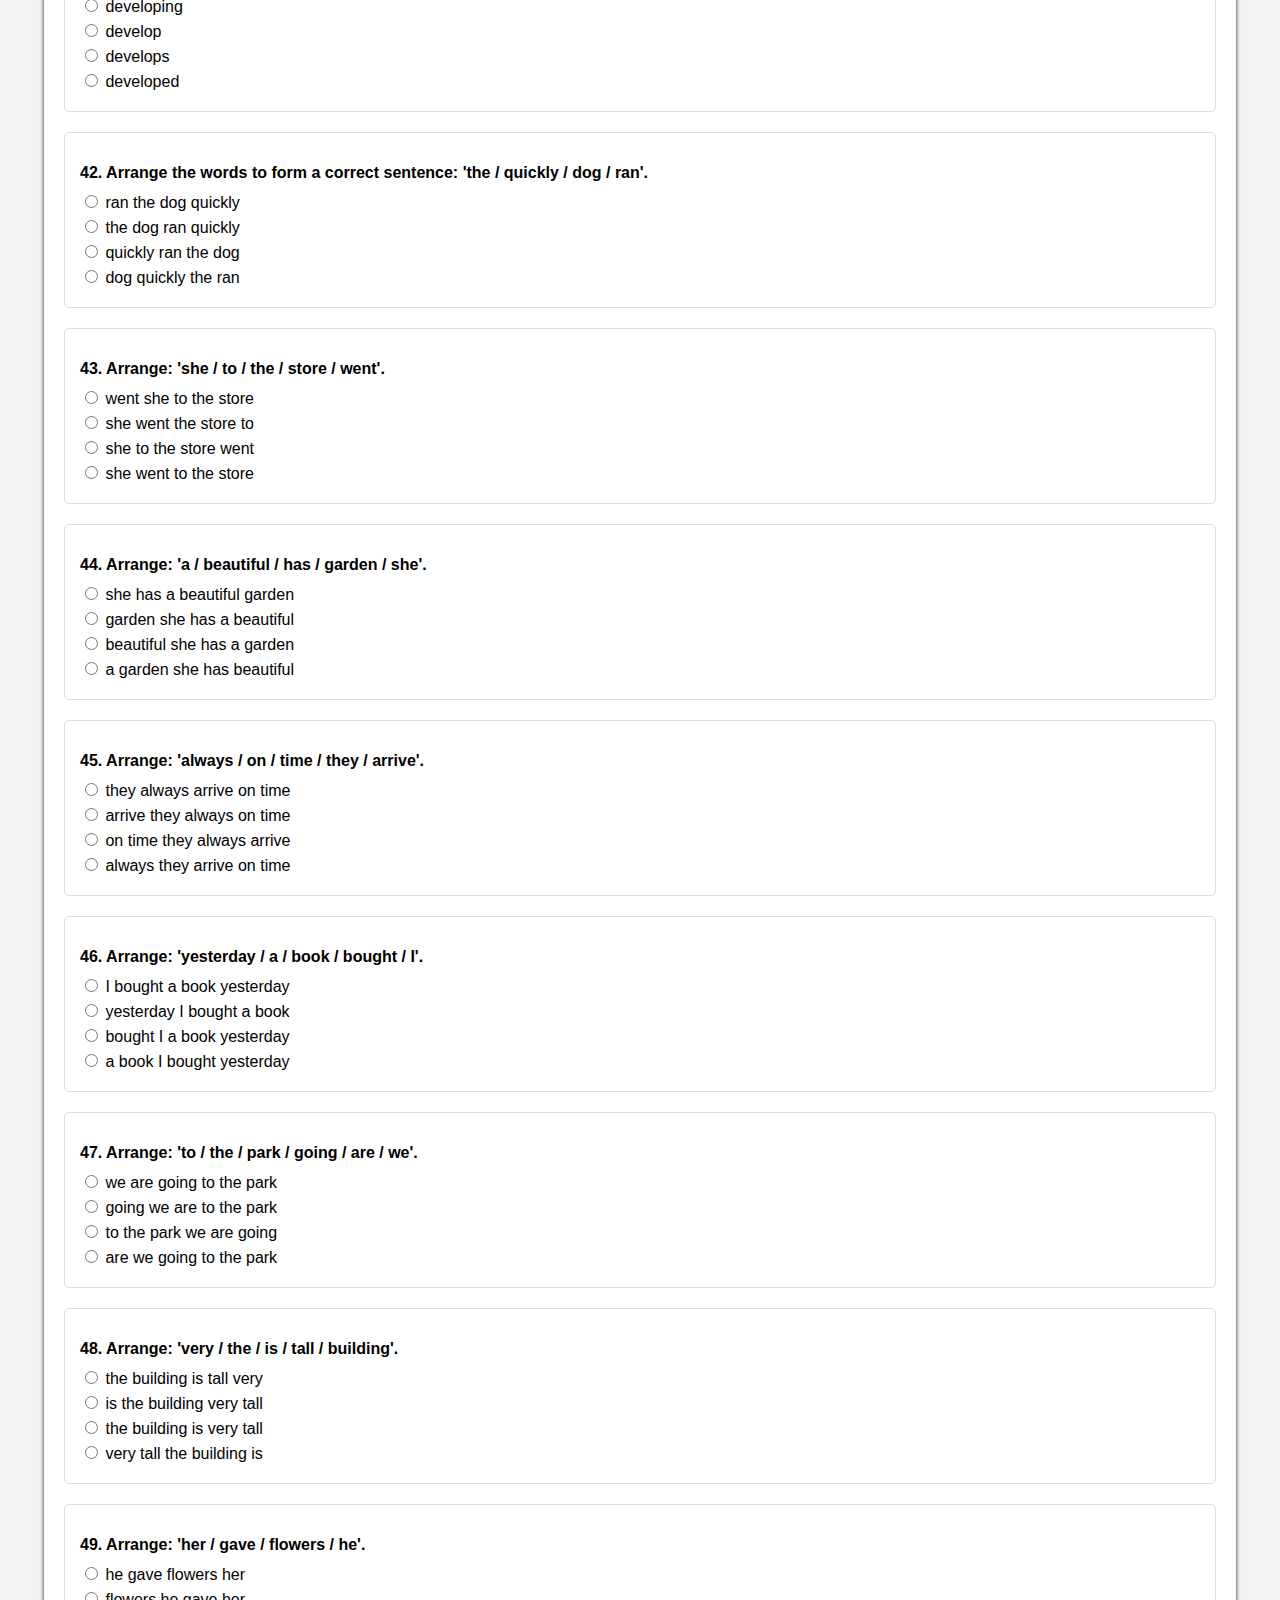
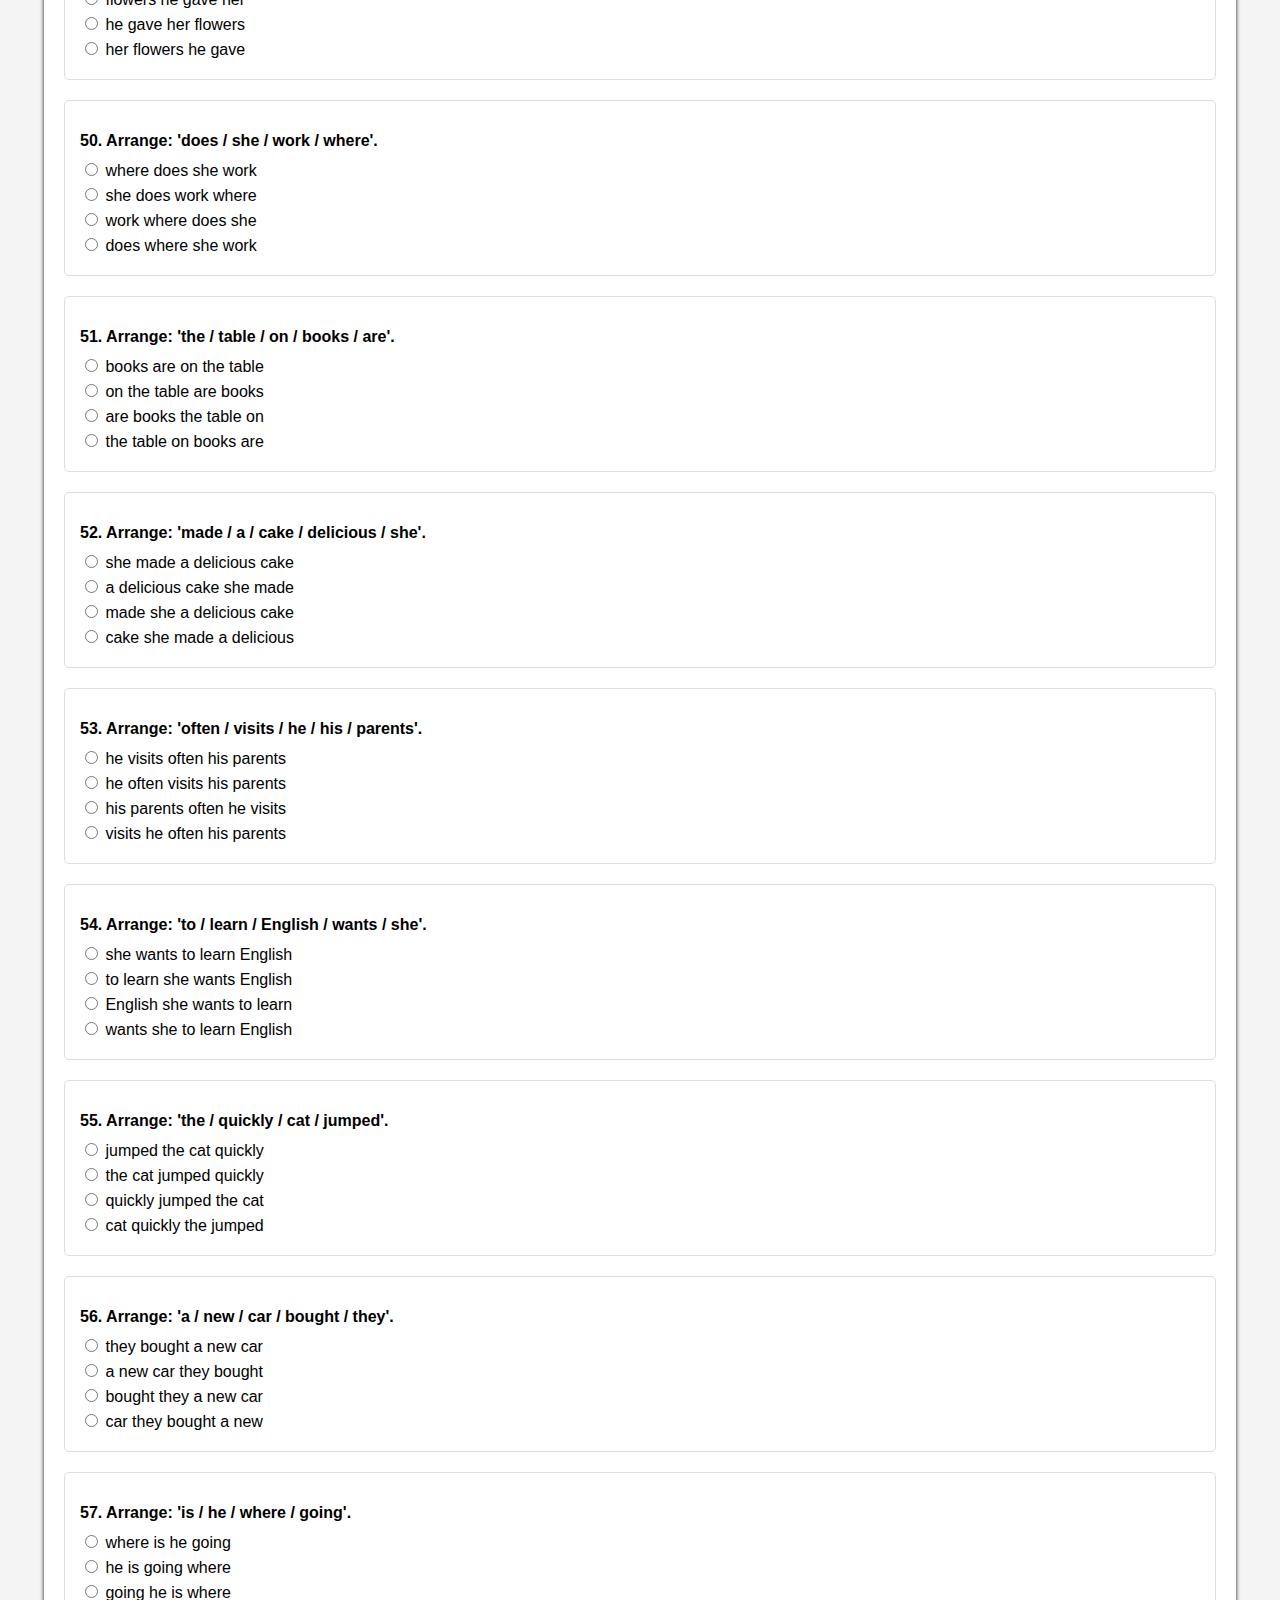
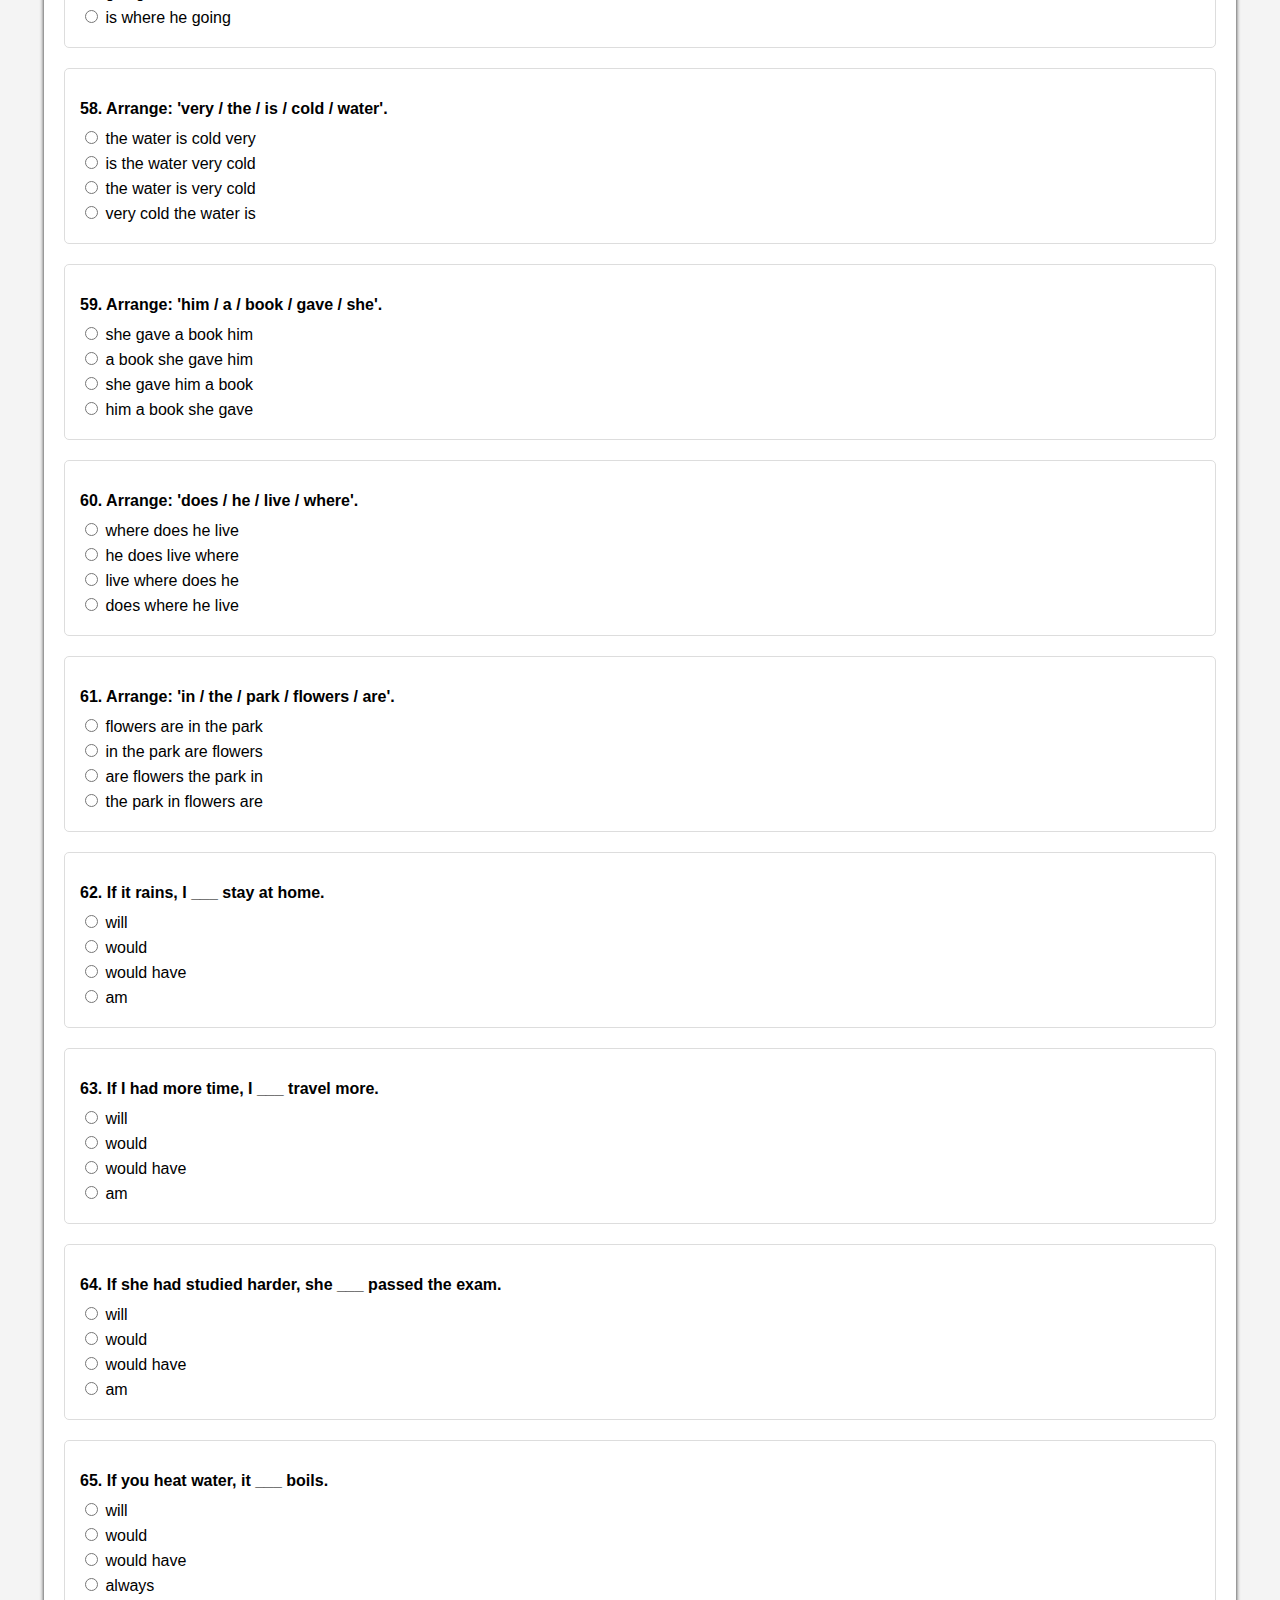
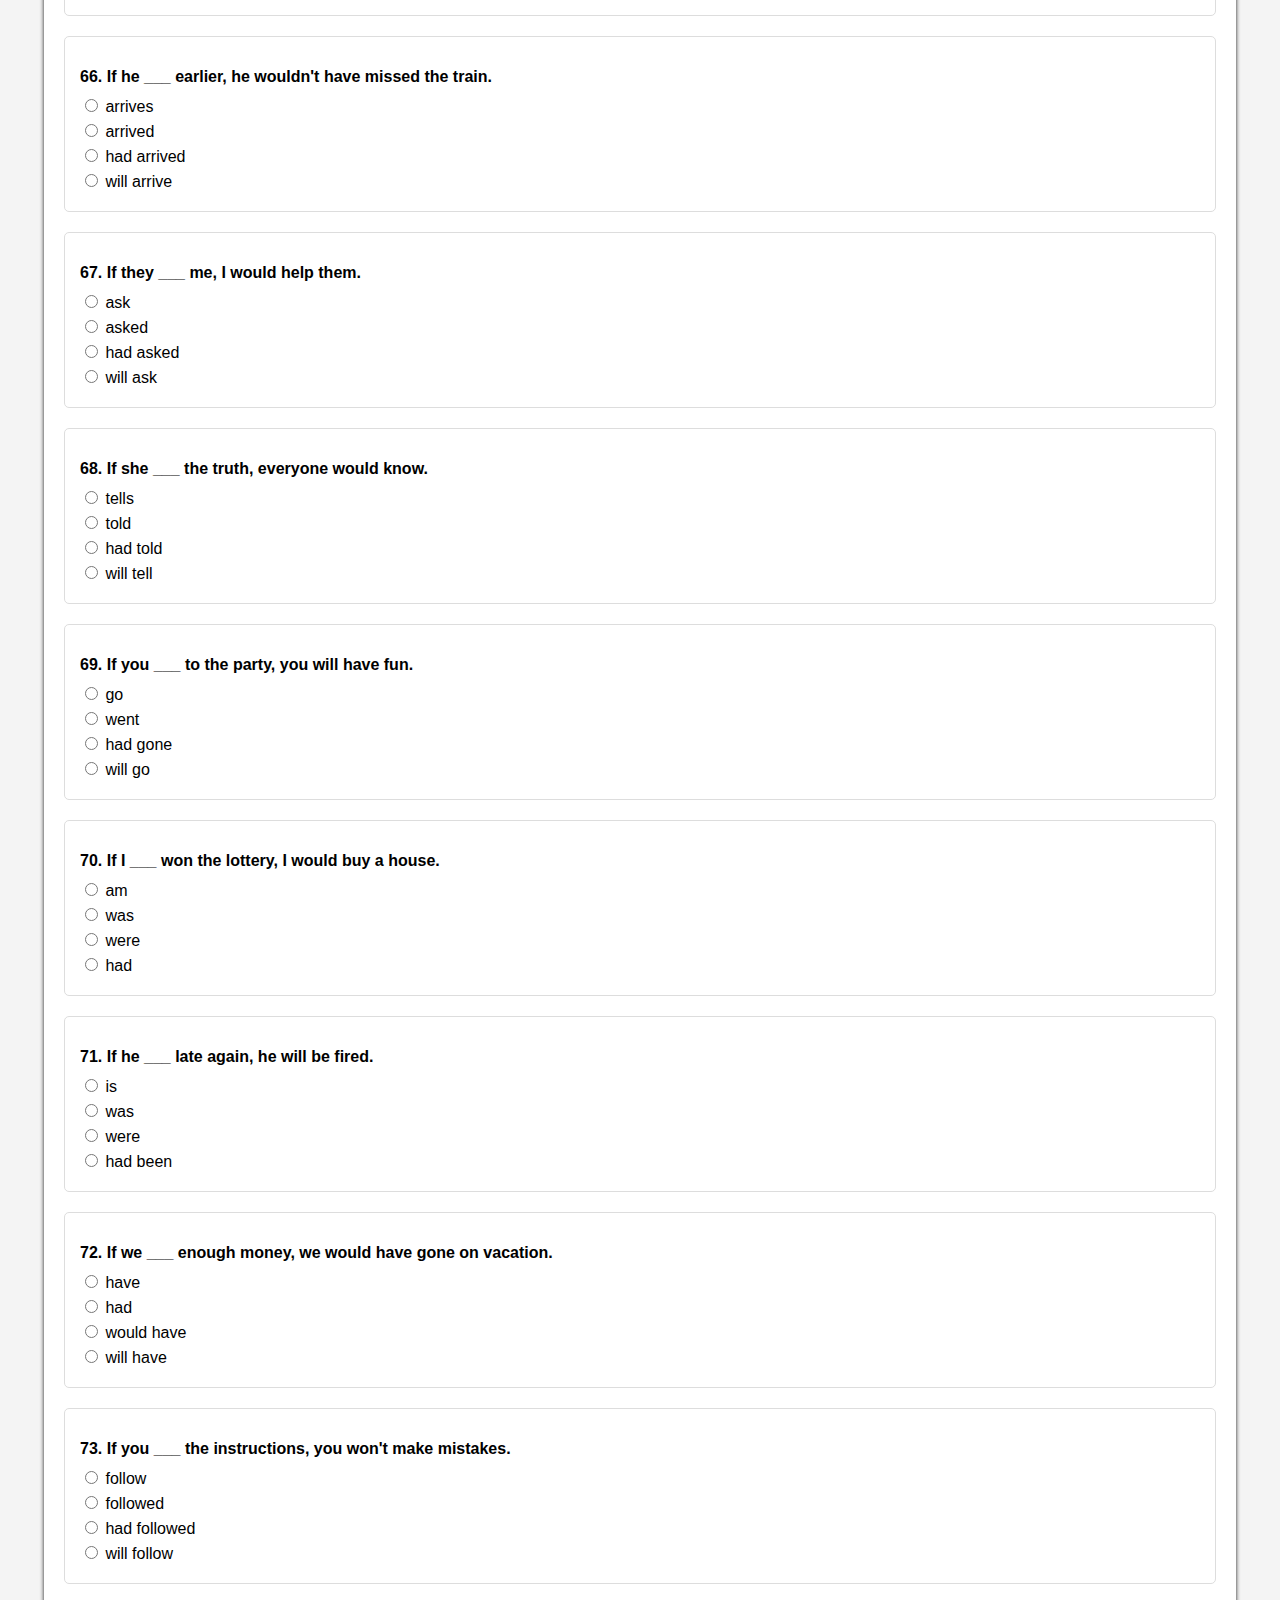
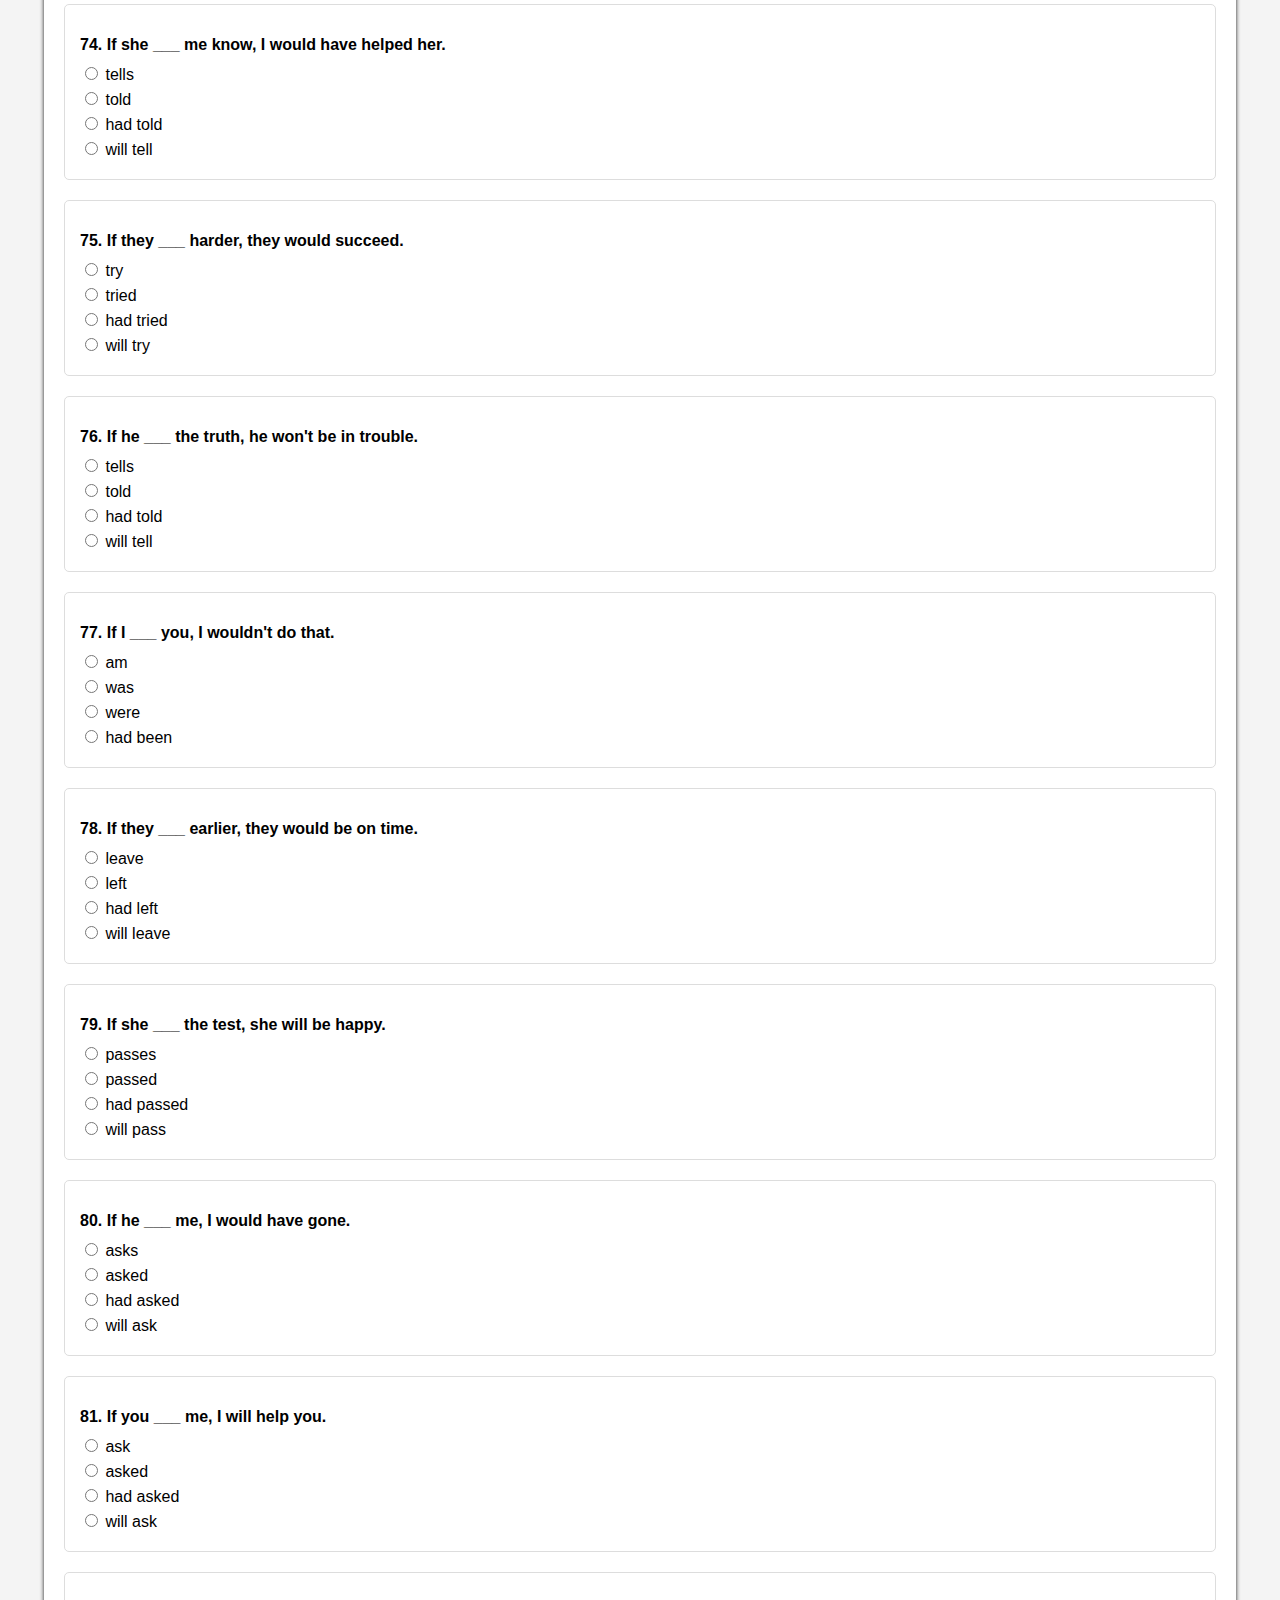
<file: english.html>
<!DOCTYPE html>
<html lang="en">
<head>
    <meta charset="UTF-8">
    <meta name="viewport" content="width=device-width, initial-scale=1.0">
    <title>English Entrance Exam Prep</title>
    <link rel="stylesheet" href="english.css">
</head>
<body>
    <div class="container">
        <h1>English Entrance Exam Practice</h1>
        <div id="question-container"> </div>
        <button id="submit-btn">Submit Answers</button>
        <div id="result-container"></div>
    </div>
    <script src="english.js"></script>
</body>
</html>
</file>
<file: database.css>
body {
    font-family: sans-serif;
    margin: 20px;
    line-height: 1.6;
}

h1, h2, h3 {
    color: #333;
}

#quiz-container {
    margin-bottom: 20px;
}

.question {
    border: 1px solid #ddd;
    padding: 15px;
    margin-bottom: 15px;
    background-color: #f9f9f9;
}

.question h3 {
    margin-top: 0;
}

.question label {
    display: inline-block;
    margin-right: 15px;
    margin-bottom: 5px;
}

#submit-button {
    padding: 10px 20px;
    background-color: #007bff;
    color: white;
    border: none;
    cursor: pointer;
    border-radius: 5px;
}

#submit-button:hover {
    background-color: #0056b3;
}

#results {
    margin-top: 20px;
    border: 1px solid #ddd;
    padding: 15px;
    background-color: #f0f8ff;
}

#results h2 {
    margin-top: 0;
}

#results ul {
    list-style-type: none;
    padding: 0;
}

#results li {
    margin-bottom: 10px;
    padding: 10px;
    border-bottom: 1px solid #eee;
}

#results li:last-child {
    border-bottom: none;
}

#results li.correct {
    background-color: #e6ffe6; /* Light green for correct answers */
}

#results li.incorrect {
    background-color: #ffe6e6; /* Light red for incorrect answers */
}

table {
    width: 100%;
    border-collapse: collapse;
    margin-bottom: 20px;
}

th, td {
    border: 1px solid #ddd;
    padding: 8px;
    text-align: left;
}

th {
    background-color: #f2f2f2;
}

tr:nth-child(even) {
    background-color: #f9f9f9;
}

.delete-btn {
    padding: 5px 10px;
    background-color: #dc3545;
    color: white;
    border: none;
    cursor: pointer;
    border-radius: 3px;
}

.delete-btn:hover {
    background-color: #c82333;
}

body {
    font-family: sans-serif;
    margin: 20px;
    line-height: 1.6;
}

h1, h2, h3 {
    color: #333;
}

#quiz-container {
    margin-bottom: 20px;
}

.question {
    border: 1px solid #ddd;
    padding: 15px;
    margin-bottom: 15px;
    background-color: #f9f9f9;
}

.question h3 {
    margin-top: 0;
}

.question label {
    display: inline-block;
    margin-right: 15px;
    margin-bottom: 5px;
}

#submit-button {
    padding: 10px 20px;
    background-color: #007bff;
    color: white;
    border: none;
    cursor: pointer;
    border-radius: 5px;
}

#submit-button:hover {
    background-color: #0056b3;
}

#results {
    margin-top: 20px;
    border: 1px solid #ddd;
    padding: 15px;
    background-color: #f0f8ff;
}

#results h2 {
    margin-top: 0;
}

#results ul {
    list-style-type: none;
    padding: 0;
}

#results li {
    margin-bottom: 10px;
    padding: 10px;
    border-bottom: 1px solid #eee;
}

#results li:last-child {
    border-bottom: none;
}

#results li.correct {
    background-color: #e6ffe6; /* Light green for correct answers */
}

#results li.incorrect {
    background-color: #ffe6e6; /* Light red for incorrect answers */
}


.delete-btn:hover {
    background-color: #c82333;
}
.question label {
    display: inline-flex;
    align-items: center; /* Vertically align the radio button and text */
    margin-right: 15px; /* Adjust as needed for space between choice groups */
}

.question label input[type="radio"] {
    margin-right: 8px;
    padding: 4px; /* Adjust space between radio button and text */
}


.choice-color-1,.choice-color-2,.choice-color-3,.choice-color-4,.choice-color-5,.choice-color-0 

{
    color: blue;
}
</file>
<file: english.css>
body {
    font-family: sans-serif;
    width: 100%;
    margin: 0;
    padding: 0;
    background-color: #f4f4f4;

}

.container {
    width: 90%; 
    margin: 20px auto;
    background-color: #fff;
    padding: 20px;
    border-radius: 8px;
    box-shadow: 0 2px 4px rgba(0, 0, 0, 0.9);
}

h1 {
    text-align: center;
    font-size: 1.4em; /* Adjust font size */
}
.quiz-container{
    display: flex;
}

.question {
    margin-bottom:20px;
    border: 1px solid #ddd;
    padding: 15px;
    border-radius: 5px;
}

.question p {
    font-weight: bold;
    margin-bottom: 10px;
}

.question label {
    display: block;
    margin-bottom: 5px;
}

#submit-btn {
    display: block;
    margin: 20px auto;
    padding: 10px 20px;
    background-color: #007bff;
    color: #fff;
    border: none;
    border-radius: 5px;
    cursor: pointer;
    font-size: 1em; /* Adjust font size */
}

#result-container {
    margin-top: 20px;
    padding: 15px;
    border: 1px solid #ddd;
    border-radius: 5px;
}

/* Media Queries for Responsiveness */

/* For smaller screens (smartphones) */
@media (max-width: 600px) {
    .container {
        width: 95%;
        padding: 15px;
    }

    h1 {
        font-size: 1.5em;
    }

    .question {
        padding: 10px;
    }

    #submit-btn {
        padding: 8px 16px;
        font-size: 0.9em;
    }
}

/* For tablets and larger smartphones */
@media (min-width: 601px) and (max-width: 1024px) {
    .container {
        width: 85%;
    }

    h1 {
        font-size: 1.7em;
    }
}
.question-result {
    margin-top: 10px;
}
</file>
